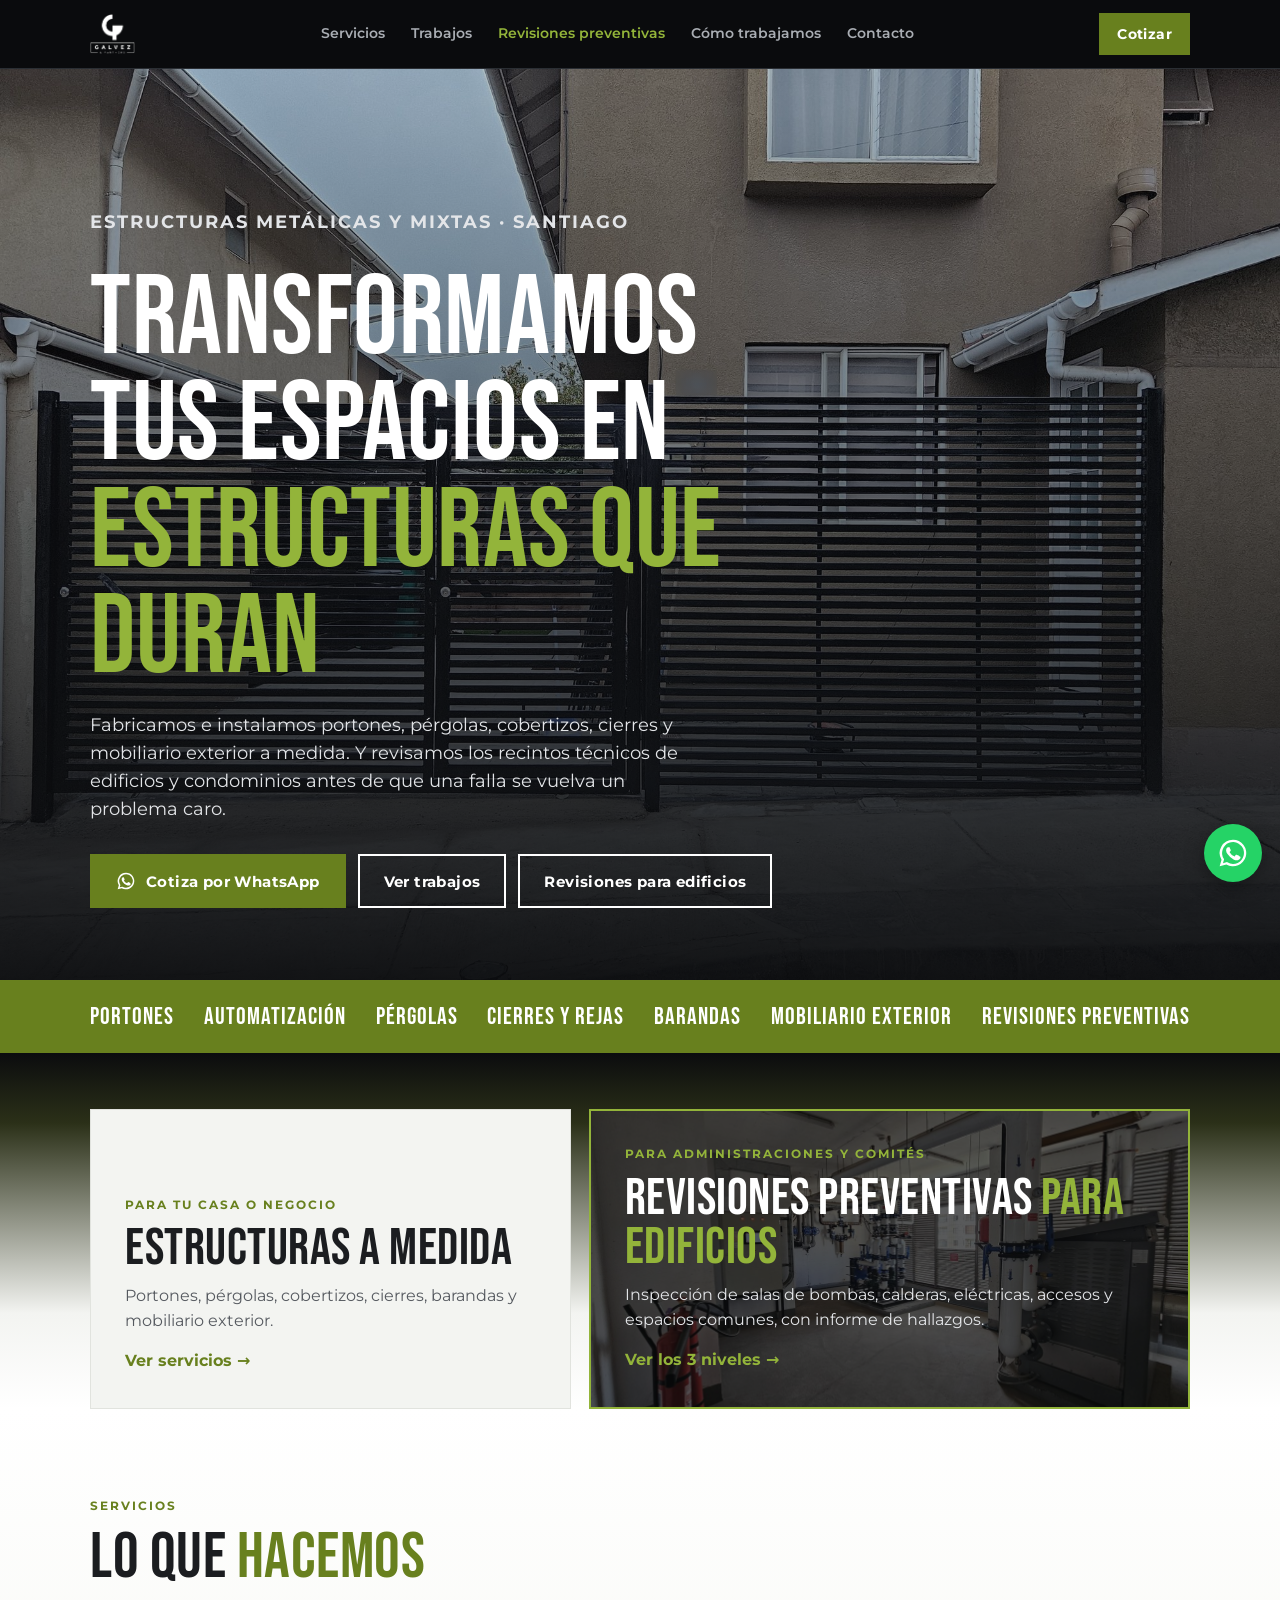
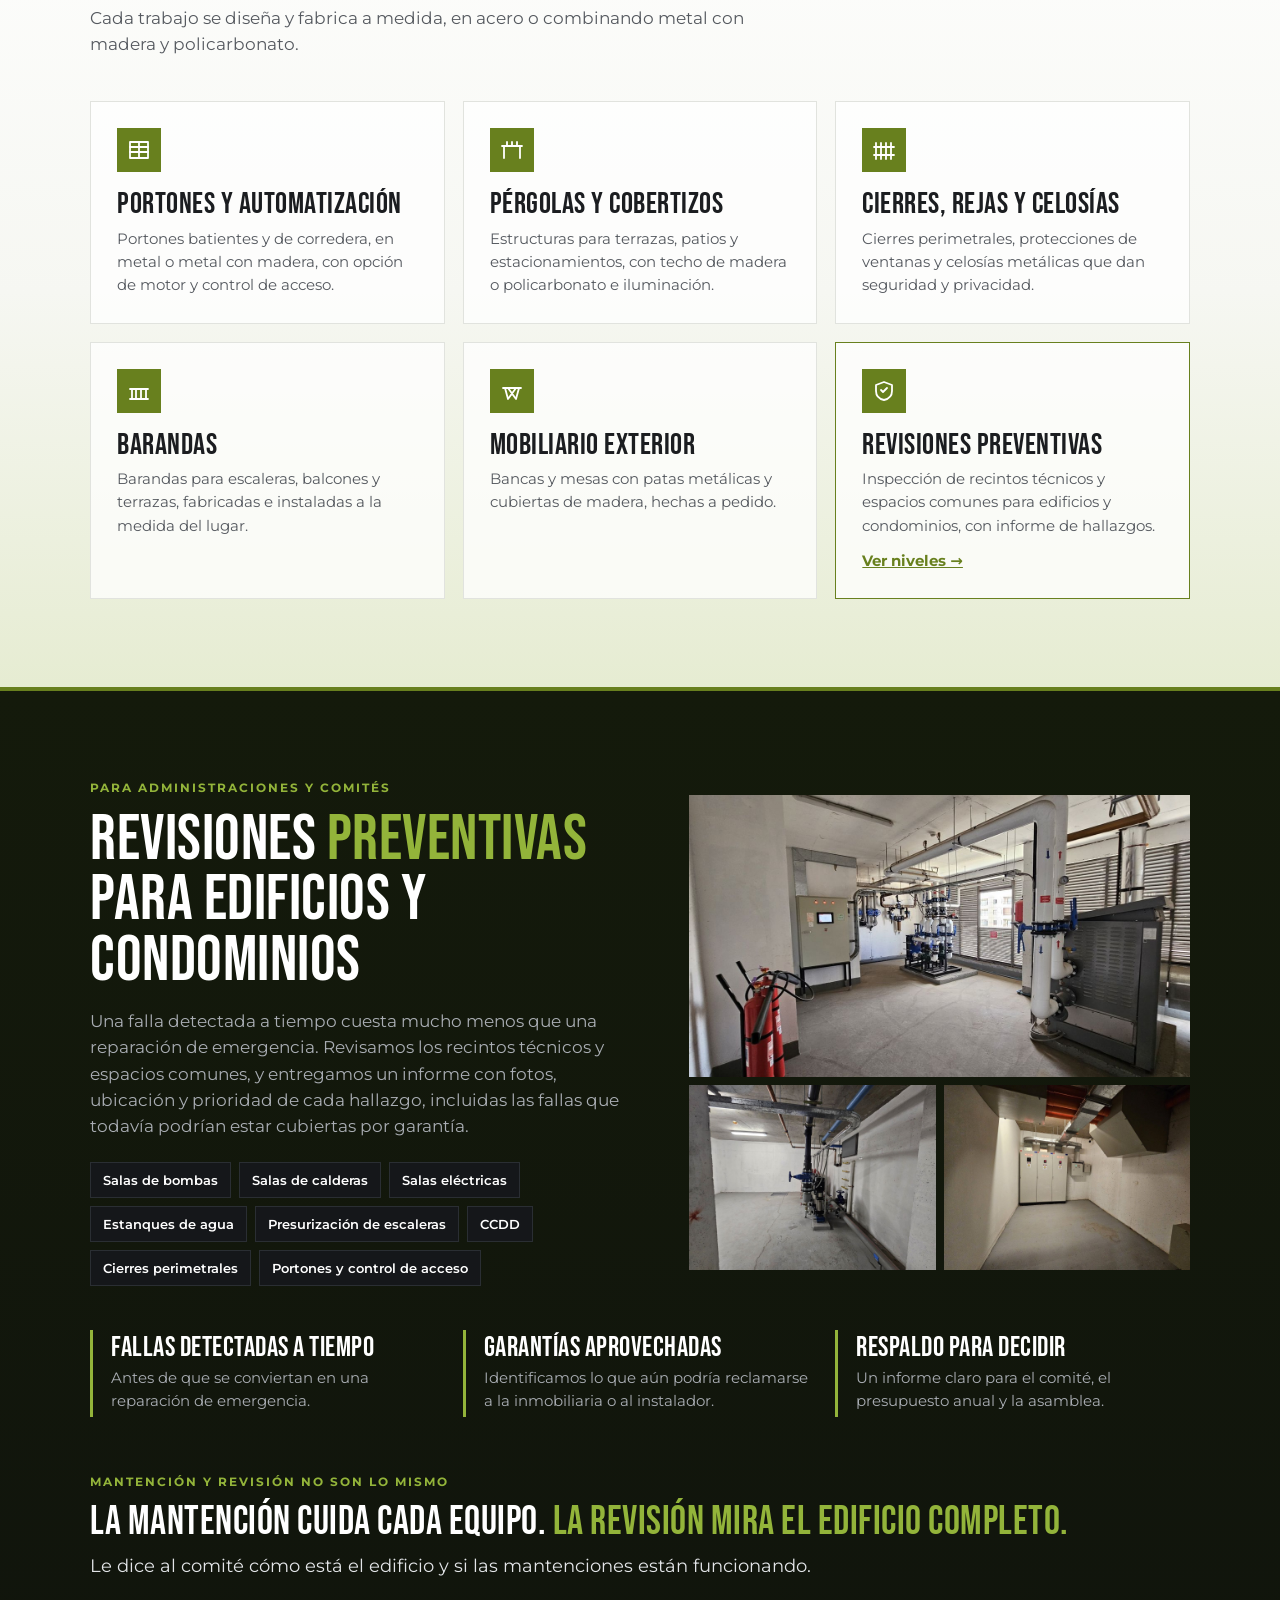
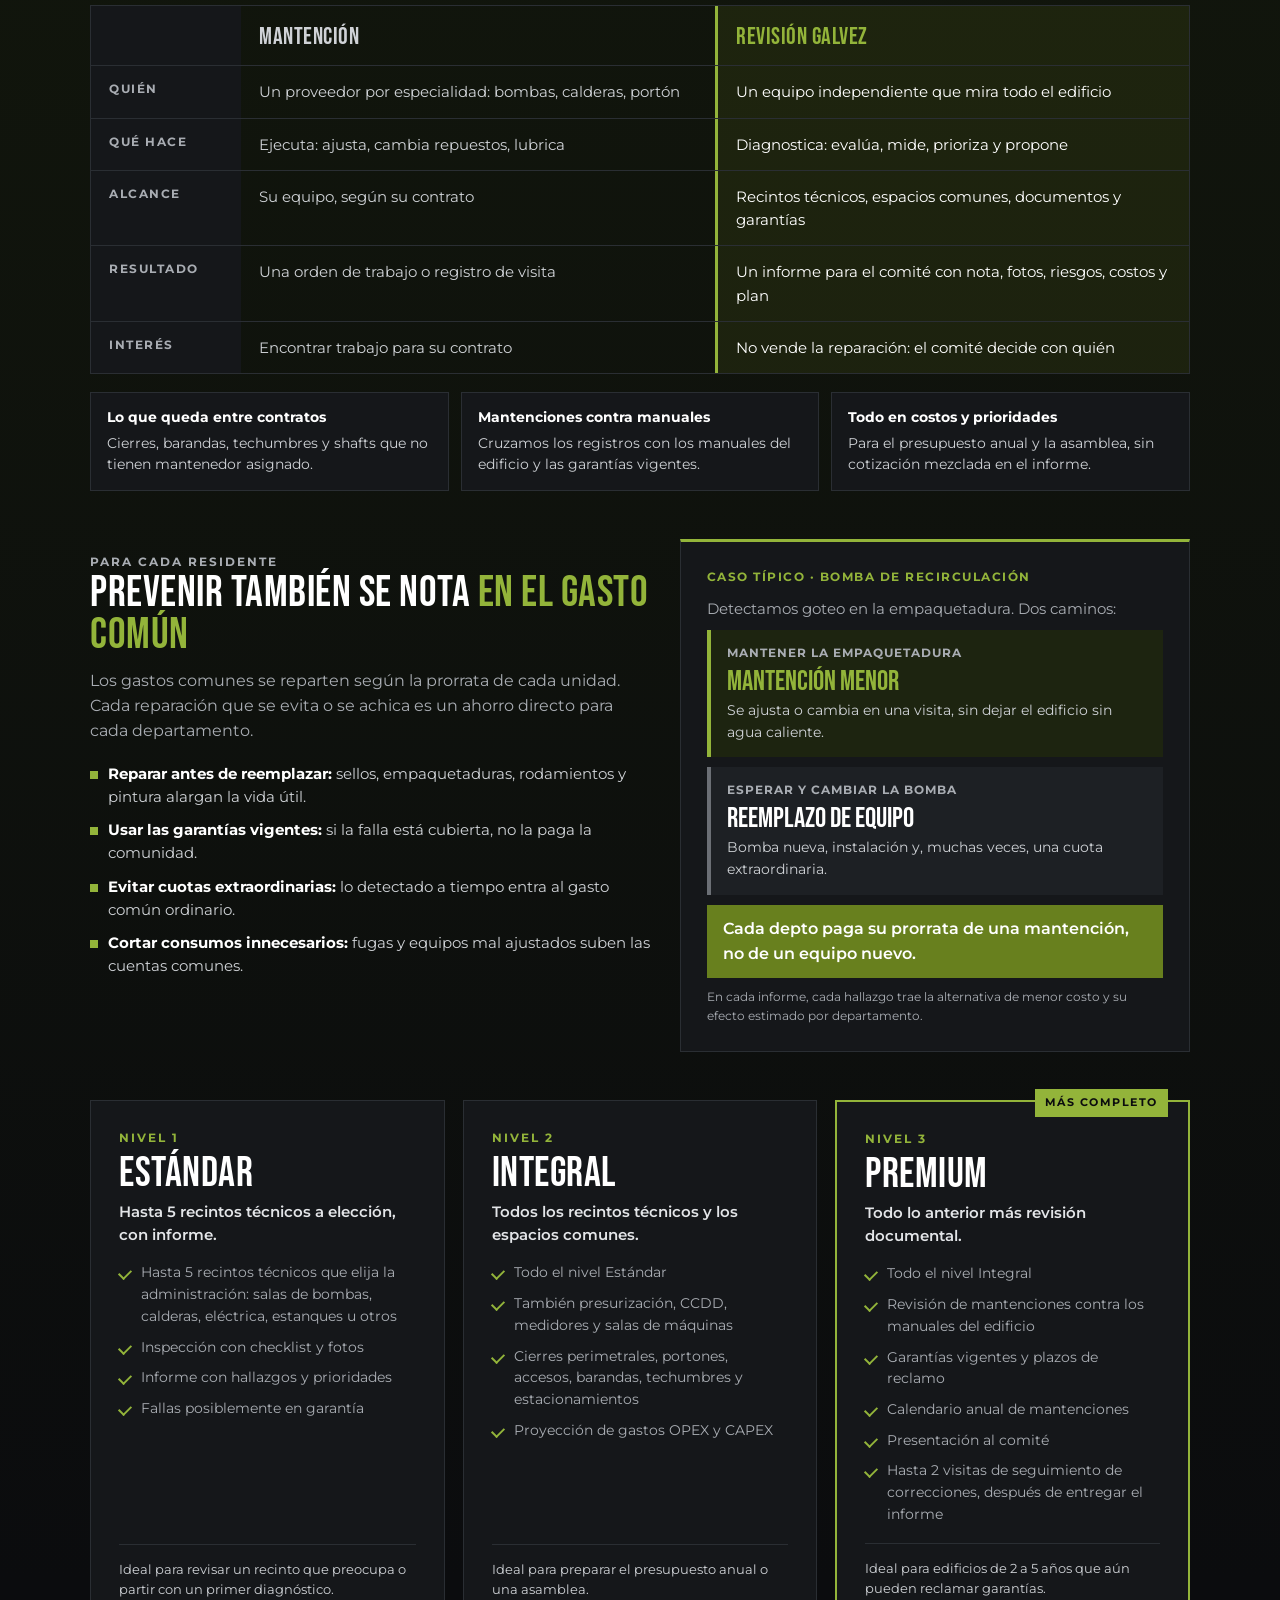
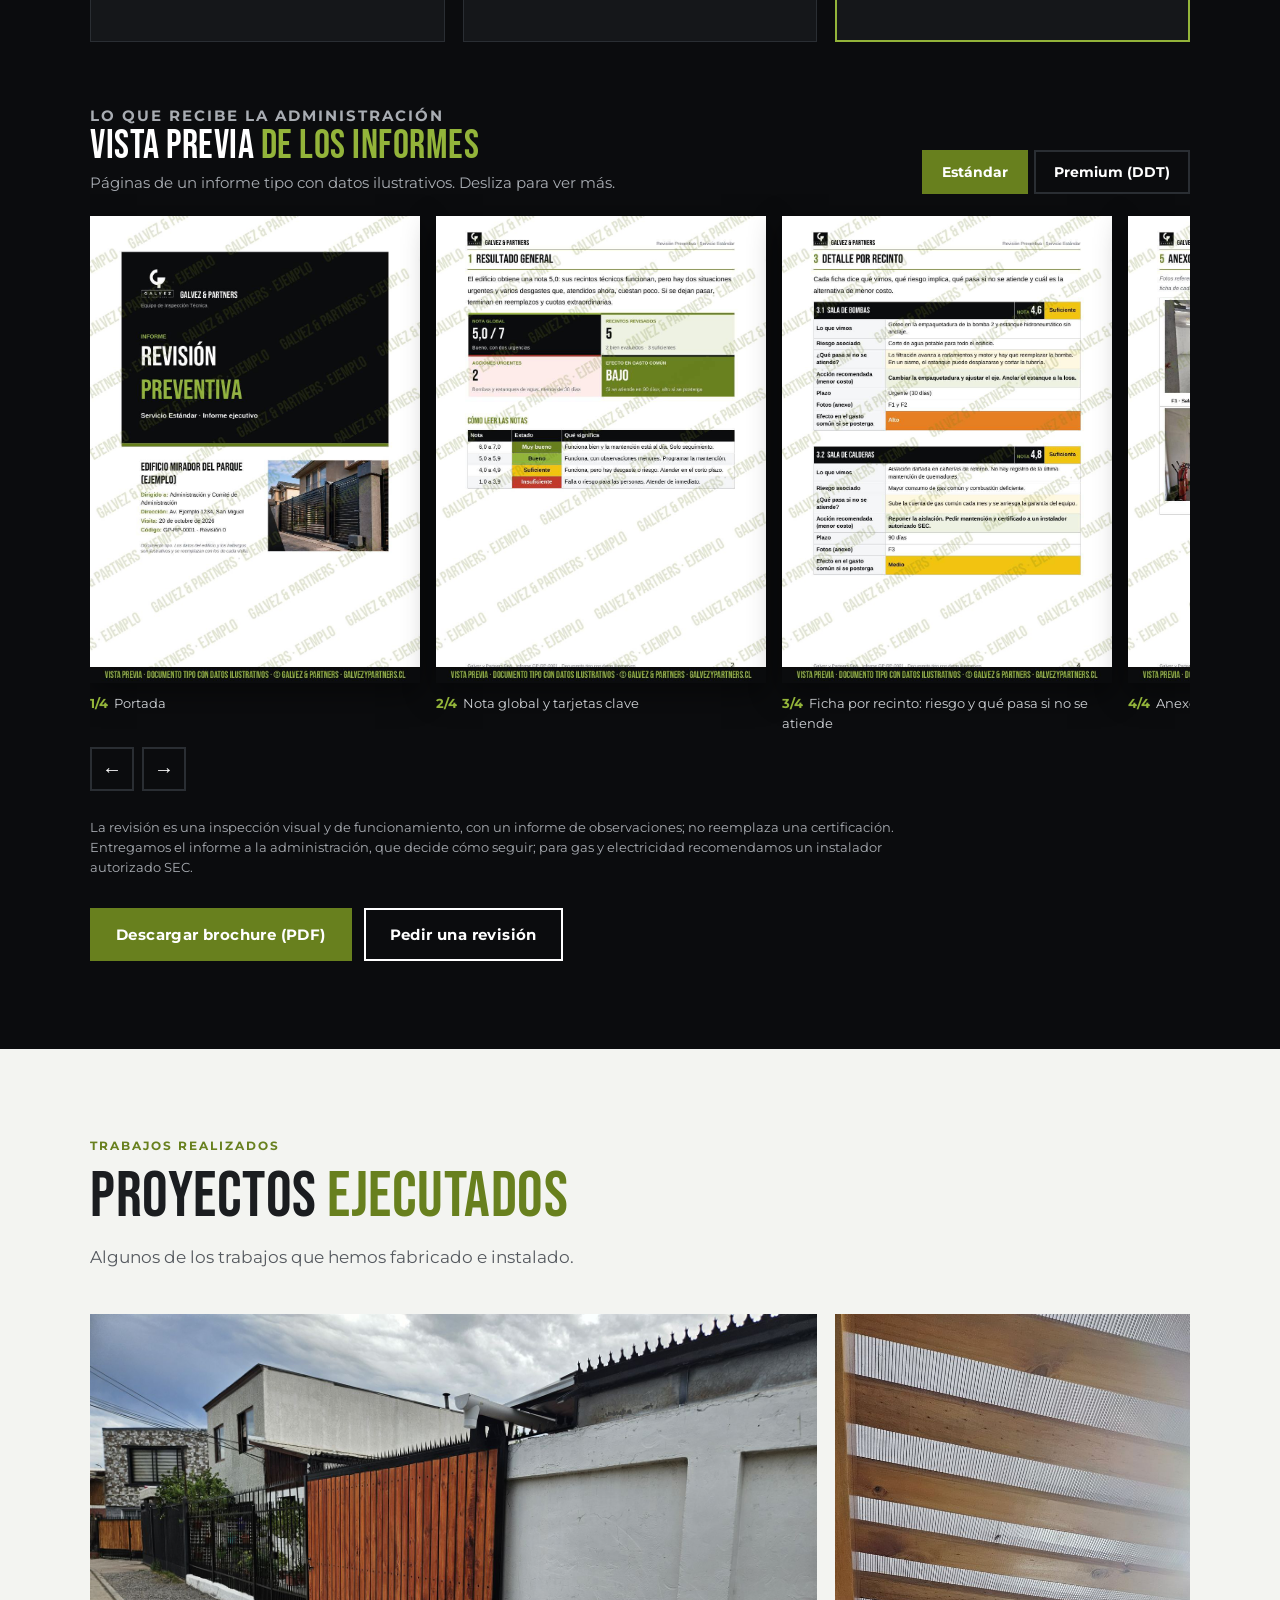
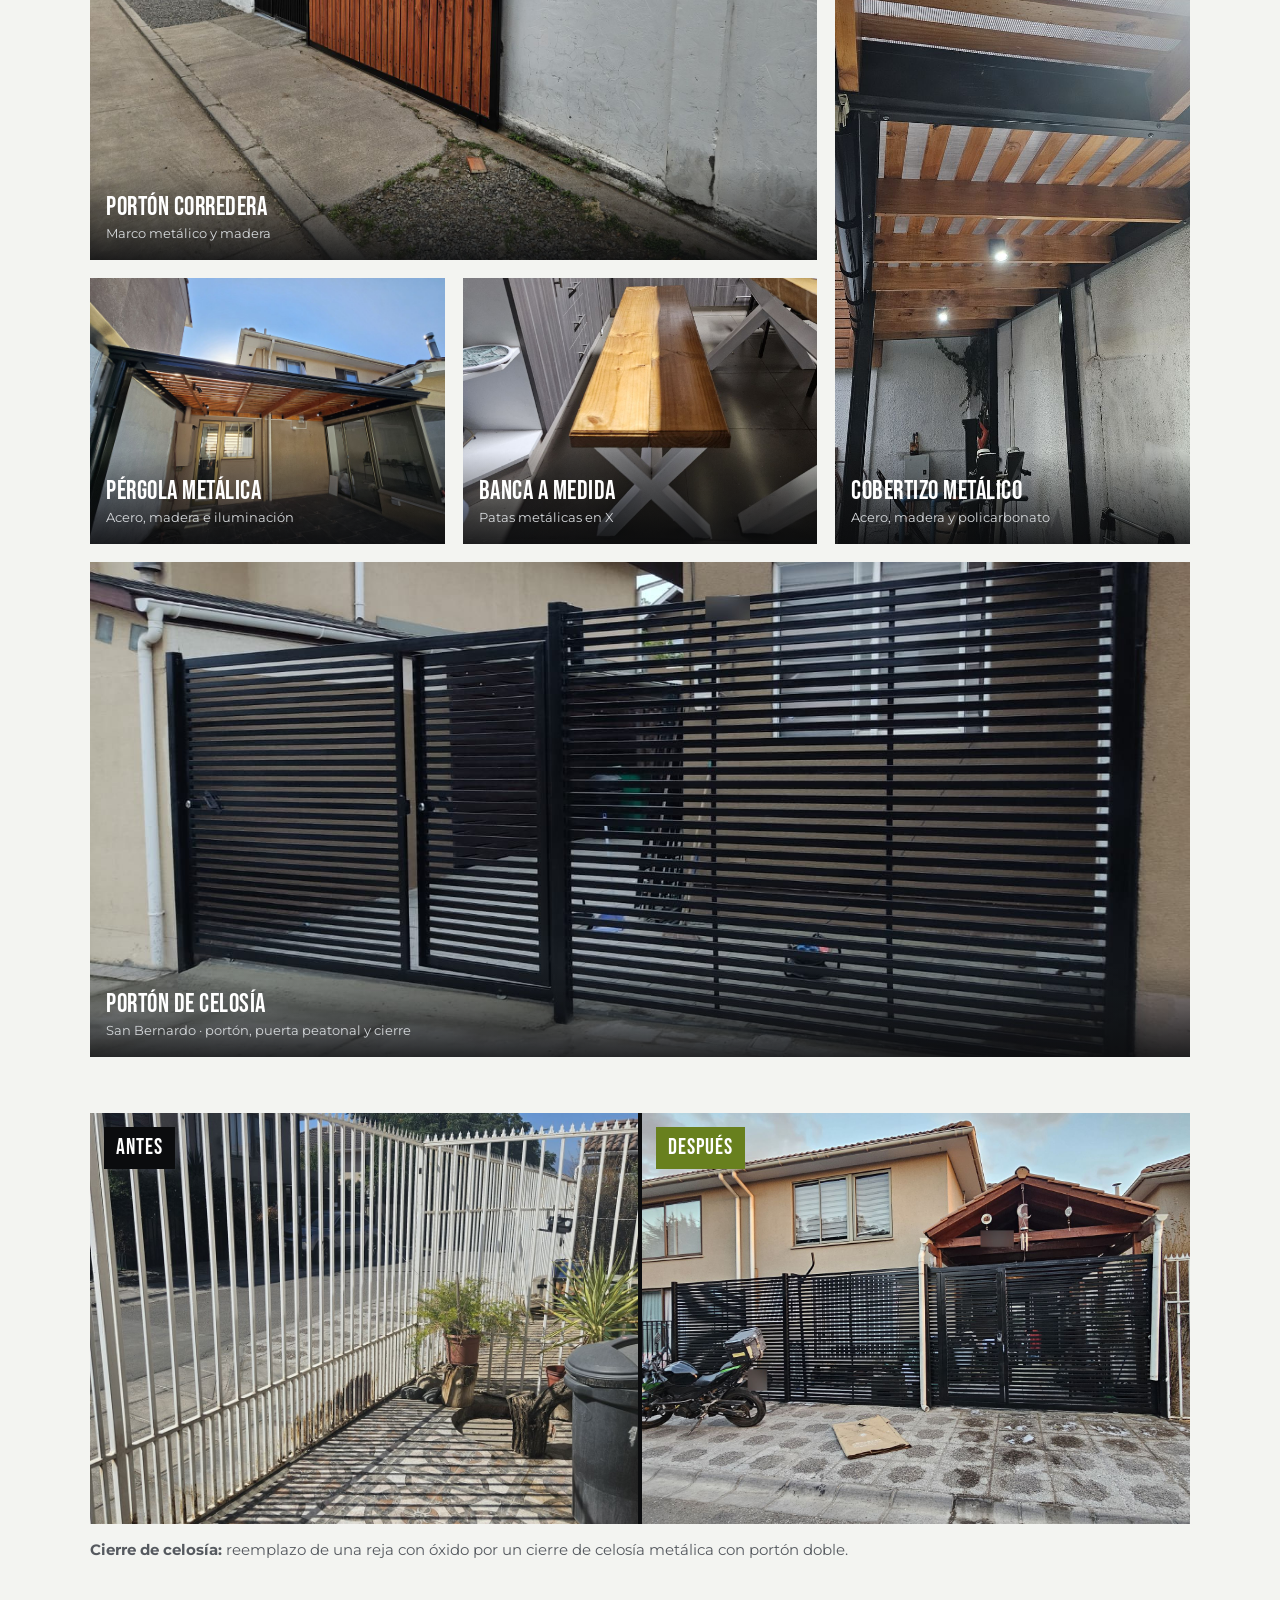
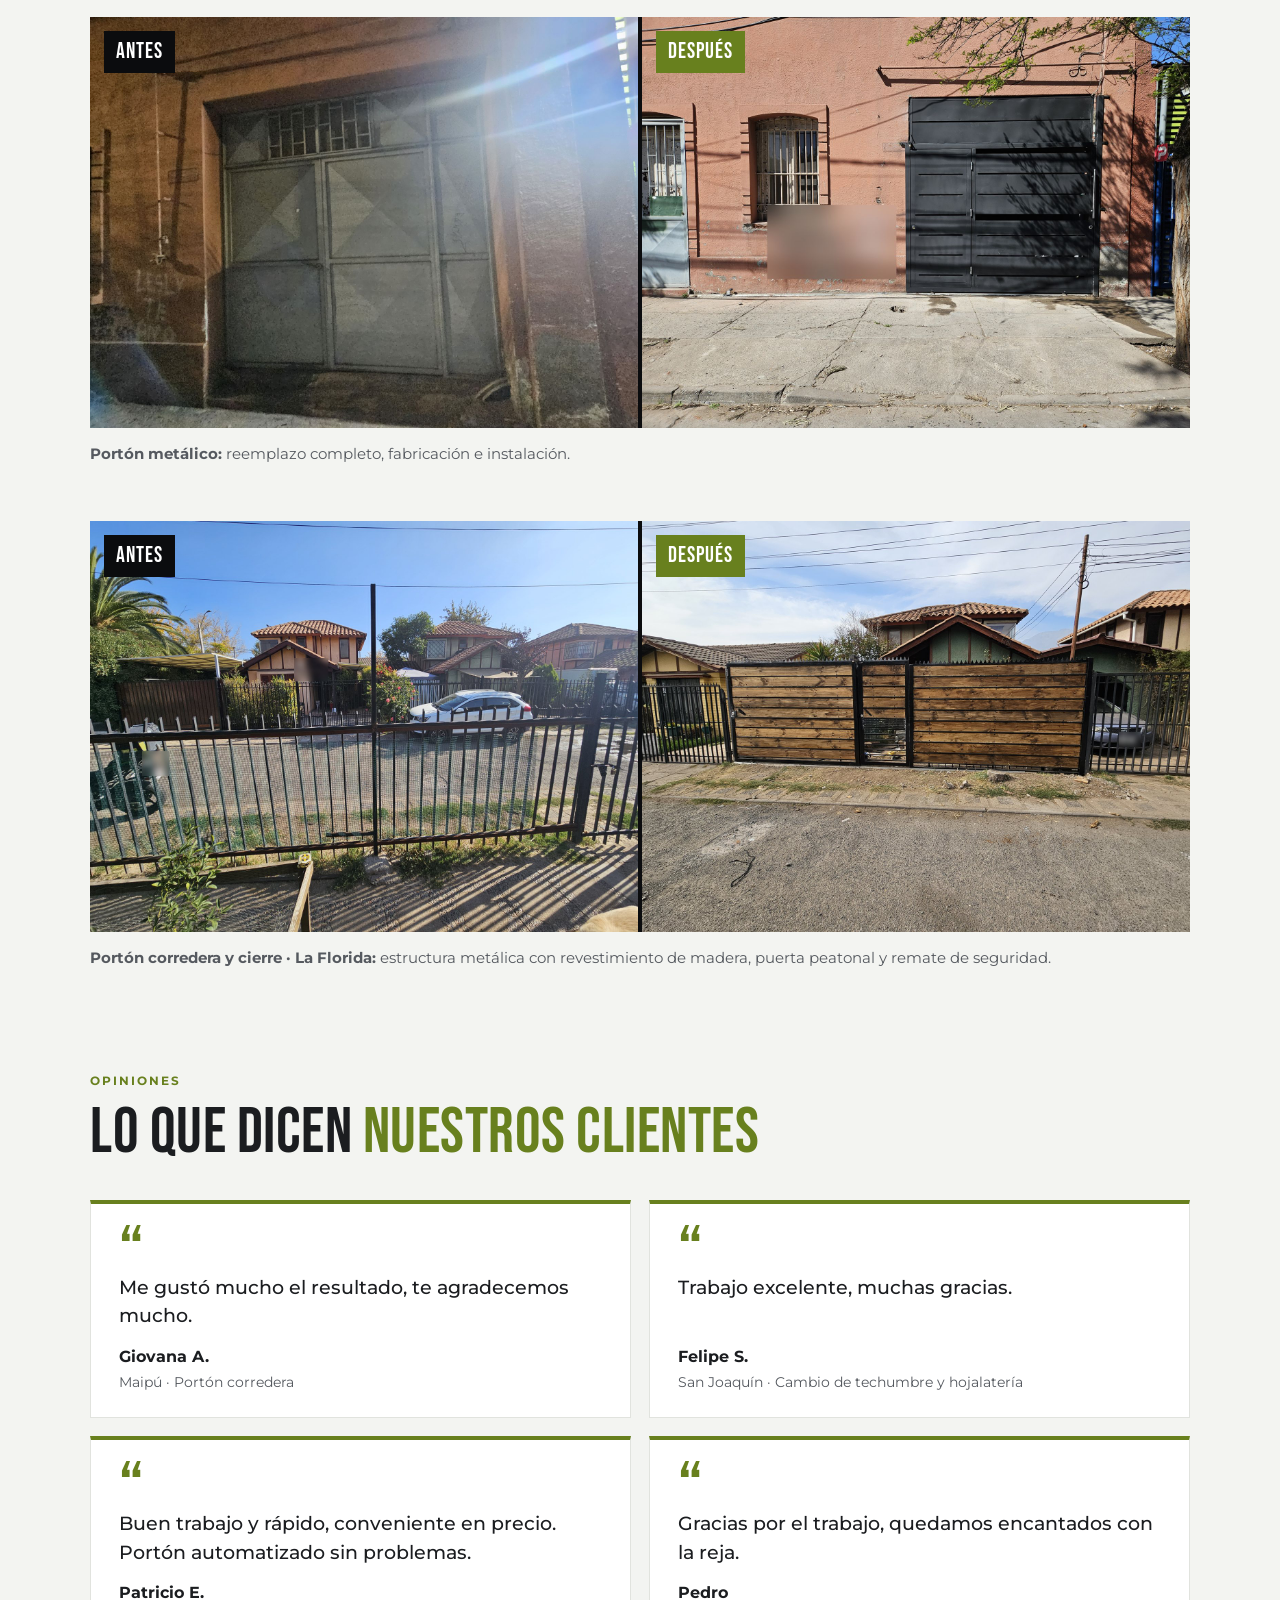
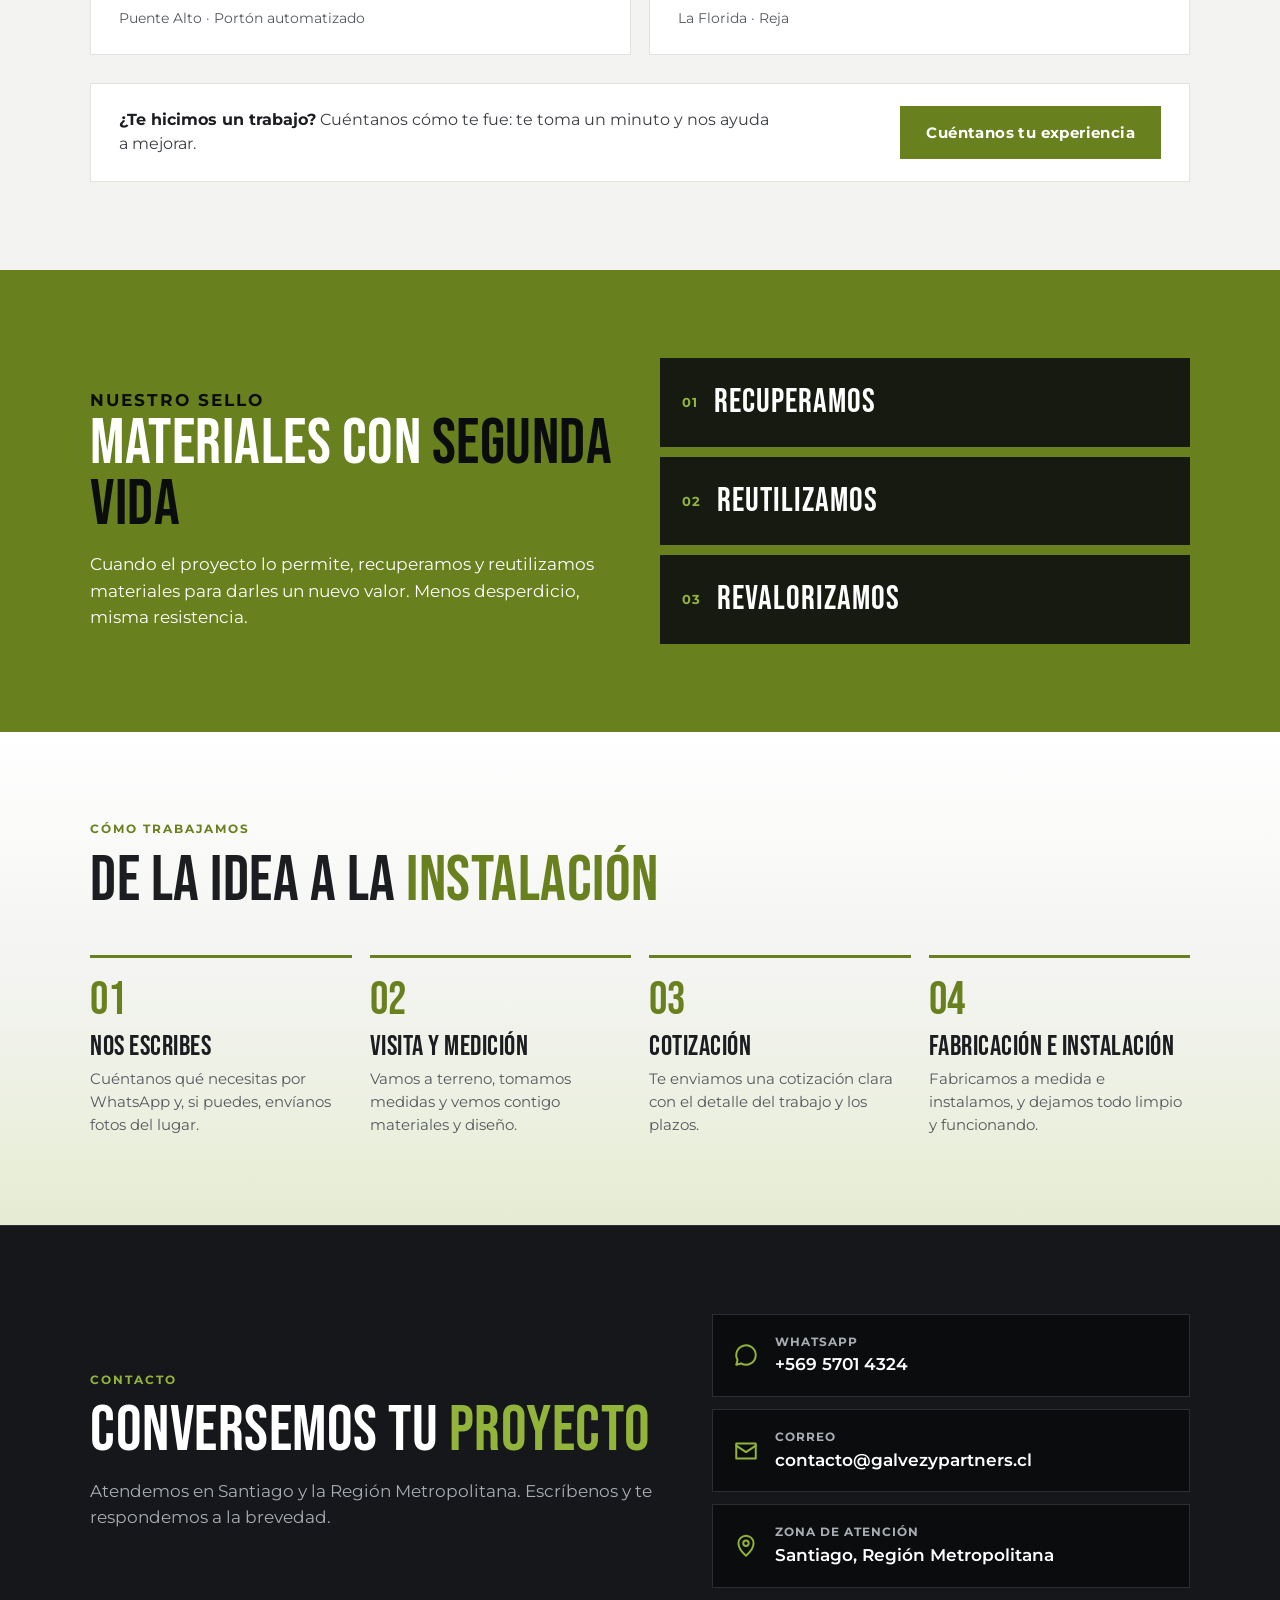
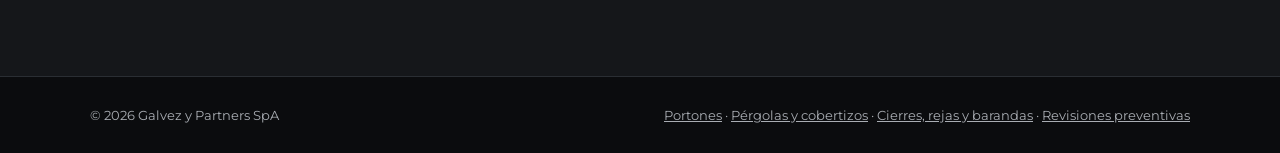
<file: index.html>
<!doctype html>
<html lang="es-CL">
<head>
<meta charset="utf-8">
<meta name="viewport" content="width=device-width, initial-scale=1">
<title>Galvez y Partners | Estructuras metálicas y revisiones preventivas en Santiago</title>
<meta name="description" content="Galvez y Partners fabrica e instala portones, pérgolas, cobertizos, cierres, rejas y mobiliario exterior a medida en Santiago. También realizamos revisiones preventivas de recintos técnicos para edificios y condominios.">
<link rel="canonical" href="https://galvezypartners.cl/">
<meta property="og:type" content="website">
<meta property="og:title" content="Galvez y Partners · Estructuras que duran">
<meta property="og:description" content="Portones, pérgolas, cobertizos, cierres y mobiliario exterior a medida. Revisiones preventivas para edificios y condominios en Santiago.">
<meta property="og:url" content="https://galvezypartners.cl/">
<meta property="og:image" content="https://galvezypartners.cl/porton-portada.jpg">
<meta property="og:locale" content="es_CL">
<meta name="theme-color" content="#0b0c0e">
<link rel="icon" href="favicon.png">
<script type="application/ld+json">
{
  "@context": "https://schema.org",
  "@type": "HomeAndConstructionBusiness",
  "name": "Galvez y Partners SpA",
  "alternateName": "Galvez & Partners",
  "url": "https://galvezypartners.cl/",
  "image": "https://galvezypartners.cl/porton-portada.jpg",
  "logo": "https://galvezypartners.cl/logo_white.png",
  "telephone": "+56957014324",
  "email": "contacto@galvezypartners.cl",
  "areaServed": "Región Metropolitana de Santiago, Chile",
  "address": {"@type": "PostalAddress", "addressRegion": "Región Metropolitana", "addressCountry": "CL"},
  "description": "Estructuras metálicas y mixtas a medida: portones, automatización, pérgolas, cobertizos, cierres, rejas, barandas y mobiliario exterior. Revisiones preventivas para edificios y condominios."
}
</script>
<link rel="stylesheet" href="estilos.css">
</head>
<body>

<header class="top">
  <div class="c">
    <a href="#inicio" aria-label="Galvez y Partners, inicio"><img src="logo_white.png" alt="Galvez &amp; Partners" width="160" height="40"></a>
    <nav aria-label="Secciones">
      <a href="#servicios">Servicios</a>
      <a href="#trabajos">Trabajos</a>
      <a href="#revisiones" class="nav-dest">Revisiones preventivas</a>
      <a href="#como">Cómo trabajamos</a>
      <a href="#contacto">Contacto</a>
    </nav>
    <a class="btn" href="https://wa.me/56957014324?text=Hola%2C%20quiero%20cotizar%20un%20trabajo">Cotizar</a>
  </div>
</header>

<main>
<section class="hero" id="inicio">
  <img src="porton-portada.jpg" alt="Portón y cierre metálico de celosía horizontal negra en San Bernardo, fabricado por Galvez y Partners" fetchpriority="high">
  <div class="c">
    <p class="eyebrow">Estructuras metálicas y mixtas · Santiago</p>
    <h1>Transformamos tus espacios en <span>estructuras que duran</span></h1>
    <p>Fabricamos e instalamos portones, pérgolas, cobertizos, cierres y mobiliario exterior a medida. Y revisamos los recintos técnicos de edificios y condominios antes de que una falla se vuelva un problema caro.</p>
    <div class="acc">
      <a class="btn" href="https://wa.me/56957014324?text=Hola%2C%20quiero%20cotizar%20un%20trabajo"><svg viewBox="0 0 24 24" aria-hidden="true"><path fill="currentColor" d="M12 2a10 10 0 0 0-8.6 15.1L2 22l5-1.3A10 10 0 1 0 12 2Zm0 18.2a8.2 8.2 0 0 1-4.2-1.2l-.3-.2-3 .8.8-2.9-.2-.3A8.2 8.2 0 1 1 12 20.2Zm4.5-6.1c-.2-.1-1.5-.7-1.7-.8s-.4-.1-.6.1-.7.8-.8 1-.3.2-.5.1a6.7 6.7 0 0 1-3.3-2.9c-.3-.4.3-.4.7-1.4a.5.5 0 0 0 0-.4l-.8-1.8c-.2-.5-.4-.4-.6-.4h-.5a1 1 0 0 0-.7.3 3 3 0 0 0-.9 2.2 5.2 5.2 0 0 0 1.1 2.7 11.8 11.8 0 0 0 4.5 4c1.7.7 2.3.8 3.2.6a2.7 2.7 0 0 0 1.8-1.2 2.2 2.2 0 0 0 .2-1.3c-.1-.1-.3-.2-.6-.3Z"/></svg>Cotiza por WhatsApp</a>
      <a class="btn sec" href="#trabajos">Ver trabajos</a>
      <a class="btn sec" href="#revisiones">Revisiones para edificios</a>
    </div>
  </div>
</section>

<div class="franja"><div class="c"><span>Portones</span><span>Automatización</span><span>Pérgolas</span><span>Cierres y rejas</span><span>Barandas</span><span>Mobiliario exterior</span><span>Revisiones preventivas</span></div></div>

<section class="aud light" aria-label="Elige tu servicio">
  <div class="c grid aud-g">
    <a class="aud-card" href="#servicios">
      <span class="eyebrow">Para tu casa o negocio</span>
      <h2>Estructuras a medida</h2>
      <p>Portones, pérgolas, cobertizos, cierres, barandas y mobiliario exterior.</p>
      <span class="aud-link">Ver servicios →</span>
    </a>
    <a class="aud-card dest" href="#revisiones">
      <img src="r_calderas.jpg" alt="" aria-hidden="true">
      <span class="eyebrow">Para administraciones y comités</span>
      <h2>Revisiones preventivas <span>para edificios</span></h2>
      <p>Inspección de salas de bombas, calderas, eléctricas, accesos y espacios comunes, con informe de hallazgos.</p>
      <span class="aud-link">Ver los 3 niveles →</span>
    </a>
  </div>
</section>

<section id="servicios" class="light">
  <div class="c">
    <p class="eyebrow">Servicios</p>
    <h2>Lo que <span>hacemos</span></h2>
    <p class="lead">Cada trabajo se diseña y fabrica a medida, en acero o combinando metal con madera y policarbonato.</p>
    <div class="grid serv">
      <article class="card"><div class="ic"><svg viewBox="0 0 24 24"><rect x="3" y="4" width="18" height="16"/><path d="M12 4v16M3 9h18M3 14h18"/></svg></div><h3><a href="portones-santiago.html" style="text-decoration:none">Portones y automatización</a></h3><p>Portones batientes y de corredera, en metal o metal con madera, con opción de motor y control de acceso.</p></article>
      <article class="card"><div class="ic"><svg viewBox="0 0 24 24"><path d="M2 8h20M4 8v12M20 8v12M7 4v4M12 4v4M17 4v4"/></svg></div><h3><a href="pergolas-cobertizos-santiago.html" style="text-decoration:none">Pérgolas y cobertizos</a></h3><p>Estructuras para terrazas, patios y estacionamientos, con techo de madera o policarbonato e iluminación.</p></article>
      <article class="card"><div class="ic"><svg viewBox="0 0 24 24"><path d="M4 21V5M9 21V5M14 21V5M19 21V5M2 9h20M2 17h20"/></svg></div><h3><a href="cierres-rejas-barandas-santiago.html" style="text-decoration:none">Cierres, rejas y celosías</a></h3><p>Cierres perimetrales, protecciones de ventanas y celosías metálicas que dan seguridad y privacidad.</p></article>
      <article class="card"><div class="ic"><svg viewBox="0 0 24 24"><path d="M3 20h18M5 20V10M19 20V10M3 10h18M9 10v10M14 10v10"/></svg></div><h3><a href="cierres-rejas-barandas-santiago.html" style="text-decoration:none">Barandas</a></h3><p>Barandas para escaleras, balcones y terrazas, fabricadas e instaladas a la medida del lugar.</p></article>
      <article class="card"><div class="ic"><svg viewBox="0 0 24 24"><path d="M3 9h18M5 9l3 11M19 9l-3 11M8 20l8-11M16 20 8 9"/></svg></div><h3>Mobiliario exterior</h3><p>Bancas y mesas con patas metálicas y cubiertas de madera, hechas a pedido.</p></article>
      <article class="card destacada"><div class="ic"><svg viewBox="0 0 24 24"><path d="M9 11l2 2 4-4"/><path d="M12 3 4 6v6c0 5 3.5 8 8 9 4.5-1 8-4 8-9V6Z"/></svg></div><h3>Revisiones preventivas</h3><p>Inspección de recintos técnicos y espacios comunes para edificios y condominios, con informe de hallazgos.</p><p style="margin-top:12px"><a href="#revisiones" style="color:var(--verde);font-weight:700">Ver niveles →</a></p></article>
    </div>
  </div>
</section>

<section class="rev" id="revisiones">
  <div class="c">
    <div class="rev-intro">
      <div>
        <p class="eyebrow">Para administraciones y comités</p>
        <h2>Revisiones <span>preventivas</span> para edificios y condominios</h2>
        <p class="lead">Una falla detectada a tiempo cuesta mucho menos que una reparación de emergencia. Revisamos los recintos técnicos y espacios comunes, y entregamos un informe con fotos, ubicación y prioridad de cada hallazgo, incluidas las fallas que todavía podrían estar cubiertas por garantía.</p>
        <ul class="chips">
          <li>Salas de bombas</li><li>Salas de calderas</li><li>Salas eléctricas</li><li>Estanques de agua</li><li>Presurización de escaleras</li><li>CCDD</li><li>Cierres perimetrales</li><li>Portones y control de acceso</li>
        </ul>
      </div>
      <div class="rev-fotos">
        <img src="r_calderas.jpg" alt="Sala de calderas de un edificio" loading="lazy">
        <img src="r_bombas.jpg" alt="Sala de bombas" loading="lazy">
        <img src="r_electrica.jpg" alt="Sala eléctrica" loading="lazy">
      </div>
    </div>

    <div class="grid beneficios">
      <div><b>Fallas detectadas a tiempo</b><span>Antes de que se conviertan en una reparación de emergencia.</span></div>
      <div><b>Garantías aprovechadas</b><span>Identificamos lo que aún podría reclamarse a la inmobiliaria o al instalador.</span></div>
      <div><b>Respaldo para decidir</b><span>Un informe claro para el comité, el presupuesto anual y la asamblea.</span></div>
    </div>

    <div class="mvr">
      <p class="eyebrow">Mantención y revisión no son lo mismo</p>
      <h3>La mantención cuida cada equipo. <span>La revisión mira el edificio completo.</span></h3>
      <p class="frase">Le dice al comité cómo está el edificio y si las mantenciones están funcionando.</p>
      <div class="mvr-t" role="table" aria-label="Diferencias entre mantención y revisión">
        <div class="mvr-r mvr-h" role="row"><div class="k" role="columnheader"></div><div class="m" role="columnheader">Mantención</div><div class="g" role="columnheader">Revisión Galvez</div></div>
        <div class="mvr-r" role="row"><div class="k" role="rowheader">Quién</div><div class="m">Un proveedor por especialidad: bombas, calderas, portón</div><div class="g">Un equipo independiente que mira todo el edificio</div></div>
        <div class="mvr-r" role="row"><div class="k" role="rowheader">Qué hace</div><div class="m">Ejecuta: ajusta, cambia repuestos, lubrica</div><div class="g">Diagnostica: evalúa, mide, prioriza y propone</div></div>
        <div class="mvr-r" role="row"><div class="k" role="rowheader">Alcance</div><div class="m">Su equipo, según su contrato</div><div class="g">Recintos técnicos, espacios comunes, documentos y garantías</div></div>
        <div class="mvr-r" role="row"><div class="k" role="rowheader">Resultado</div><div class="m">Una orden de trabajo o registro de visita</div><div class="g">Un informe para el comité con nota, fotos, riesgos, costos y plan</div></div>
        <div class="mvr-r" role="row"><div class="k" role="rowheader">Interés</div><div class="m">Encontrar trabajo para su contrato</div><div class="g">No vende la reparación: el comité decide con quién</div></div>
      </div>
      <ul class="mvr-x">
        <li><b>Lo que queda entre contratos</b>Cierres, barandas, techumbres y shafts que no tienen mantenedor asignado.</li>
        <li><b>Mantenciones contra manuales</b>Cruzamos los registros con los manuales del edificio y las garantías vigentes.</li>
        <li><b>Todo en costos y prioridades</b>Para el presupuesto anual y la asamblea, sin cotización mezclada en el informe.</li>
      </ul>
    </div>

    <div class="gc">
      <div class="gc-txt">
        <p class="eyebrow">Para cada residente</p>
        <h3>Prevenir también se nota <span>en el gasto común</span></h3>
        <p>Los gastos comunes se reparten según la prorrata de cada unidad. Cada reparación que se evita o se achica es un ahorro directo para cada departamento.</p>
        <ul>
          <li><b>Reparar antes de reemplazar:</b> sellos, empaquetaduras, rodamientos y pintura alargan la vida útil.</li>
          <li><b>Usar las garantías vigentes:</b> si la falla está cubierta, no la paga la comunidad.</li>
          <li><b>Evitar cuotas extraordinarias:</b> lo detectado a tiempo entra al gasto común ordinario.</li>
          <li><b>Cortar consumos innecesarios:</b> fugas y equipos mal ajustados suben las cuentas comunes.</li>
        </ul>
      </div>
      <div class="gc-caso">
        <span class="gc-k">Caso típico · bomba de recirculación</span>
        <p>Detectamos goteo en la empaquetadura. Dos caminos:</p>
        <div class="gc-op a"><span>Mantener la empaquetadura</span><b>Mantención menor</b><small>Se ajusta o cambia en una visita, sin dejar el edificio sin agua caliente.</small></div>
        <div class="gc-op b"><span>Esperar y cambiar la bomba</span><b>Reemplazo de equipo</b><small>Bomba nueva, instalación y, muchas veces, una cuota extraordinaria.</small></div>
        <div class="gc-ah">Cada depto paga su prorrata de una mantención, no de un equipo nuevo.</div>
        <small class="gc-n">En cada informe, cada hallazgo trae la alternativa de menor costo y su efecto estimado por departamento.</small>
      </div>
    </div>

    <div class="grid niveles">
      <article class="nivel">
        <span class="n">Nivel 1</span><h3>Estándar</h3><p class="sub">Hasta 5 recintos técnicos a elección, con informe.</p>
        <ul><li>Hasta 5 recintos técnicos que elija la administración: salas de bombas, calderas, eléctrica, estanques u otros</li><li>Inspección con checklist y fotos</li><li>Informe con hallazgos y prioridades</li><li>Fallas posiblemente en garantía</li></ul>
        <p class="ideal">Ideal para revisar un recinto que preocupa o partir con un primer diagnóstico.</p>
      </article>
      <article class="nivel">
        <span class="n">Nivel 2</span><h3>Integral</h3><p class="sub">Todos los recintos técnicos y los espacios comunes.</p>
        <ul><li>Todo el nivel Estándar</li><li>También presurización, CCDD, medidores y salas de máquinas</li><li>Cierres perimetrales, portones, accesos, barandas, techumbres y estacionamientos</li><li>Proyección de gastos OPEX y CAPEX</li></ul>
        <p class="ideal">Ideal para preparar el presupuesto anual o una asamblea.</p>
      </article>
      <article class="nivel top">
        <span class="badge">Más completo</span>
        <span class="n">Nivel 3</span><h3>Premium</h3><p class="sub">Todo lo anterior más revisión documental.</p>
        <ul><li>Todo el nivel Integral</li><li>Revisión de mantenciones contra los manuales del edificio</li><li>Garantías vigentes y plazos de reclamo</li><li>Calendario anual de mantenciones</li><li>Presentación al comité</li><li>Hasta 2 visitas de seguimiento de correcciones, después de entregar el informe</li></ul>
        <p class="ideal">Ideal para edificios de 2 a 5 años que aún pueden reclamar garantías.</p>
      </article>
    </div>

    <div class="prev" id="informes">
      <div class="prev-head">
        <div>
          <p class="eyebrow">Lo que recibe la administración</p>
          <h3>Vista previa <span>de los informes</span></h3>
          <p>Páginas de un informe tipo con datos ilustrativos. Desliza para ver más.</p>
        </div>
        <div class="prev-tabs" role="tablist">
          <button role="tab" aria-selected="true" aria-controls="prev-est">Estándar</button>
          <button role="tab" aria-selected="false" aria-controls="prev-ddt">Premium (DDT)</button>
        </div>
      </div>
      <div class="prev-track" id="prev-est" role="tabpanel"><figure><img src="prev-est-1.jpg" alt="Vista previa del informe Estándar: Portada" loading="lazy" width="910" height="1287" draggable="false"><figcaption><b>1/4</b>Portada</figcaption></figure><figure><img src="prev-est-2.jpg" alt="Vista previa del informe Estándar: Nota global y tarjetas clave" loading="lazy" width="910" height="1287" draggable="false"><figcaption><b>2/4</b>Nota global y tarjetas clave</figcaption></figure><figure><img src="prev-est-4.jpg" alt="Vista previa del informe Estándar: Ficha por recinto: riesgo y qué pasa si no se atiende" loading="lazy" width="910" height="1287" draggable="false"><figcaption><b>3/4</b>Ficha por recinto: riesgo y qué pasa si no se atiende</figcaption></figure><figure><img src="prev-est-8.jpg" alt="Vista previa del informe Estándar: Anexo fotográfico" loading="lazy" width="910" height="1287" draggable="false"><figcaption><b>4/4</b>Anexo fotográfico</figcaption></figure></div>
      <div class="prev-track" id="prev-ddt" role="tabpanel" hidden><figure><img src="prev-ddt-1.jpg" alt="Vista previa del informe Premium: Portada" loading="lazy" width="910" height="1287" draggable="false"><figcaption><b>1/5</b>Portada</figcaption></figure><figure><img src="prev-ddt-3.jpg" alt="Vista previa del informe Premium: Resumen ejecutivo con tarjetas clave" loading="lazy" width="910" height="1287" draggable="false"><figcaption><b>2/5</b>Resumen ejecutivo con tarjetas clave</figcaption></figure><figure><img src="prev-ddt-15.jpg" alt="Vista previa del informe Premium: Matriz de riesgos" loading="lazy" width="910" height="1287" draggable="false"><figcaption><b>3/5</b>Matriz de riesgos</figcaption></figure><figure><img src="prev-ddt-17.jpg" alt="Vista previa del informe Premium: Presupuesto por partida: OPEX y CAPEX" loading="lazy" width="910" height="1287" draggable="false"><figcaption><b>4/5</b>Presupuesto por partida: OPEX y CAPEX</figcaption></figure><figure><img src="prev-ddt-20.jpg" alt="Vista previa del informe Premium: Proyección a 10 años con y sin plan" loading="lazy" width="910" height="1287" draggable="false"><figcaption><b>5/5</b>Proyección a 10 años con y sin plan</figcaption></figure></div>
      <div class="prev-nav"><button type="button" aria-label="Anterior" data-d="-1">&#8592;</button><button type="button" aria-label="Siguiente" data-d="1">&#8594;</button></div>
    </div>
    <p class="nota">La revisión es una inspección visual y de funcionamiento, con un informe de observaciones; no reemplaza una certificación. Entregamos el informe a la administración, que decide cómo seguir; para gas y electricidad recomendamos un instalador autorizado SEC.</p>
    <div class="rev-acc">
      <a class="btn" href="brochure-galvez.pdf" download>Descargar brochure (PDF)</a>
      <a class="btn sec" href="https://wa.me/56957014324?text=Hola%2C%20quiero%20informaci%C3%B3n%20sobre%20las%20revisiones%20preventivas%20para%20nuestro%20edificio">Pedir una revisión</a>
    </div>
  </div>
</section>

<section class="trab" id="trabajos">
  <div class="c">
    <p class="eyebrow" style="color:var(--verde)">Trabajos realizados</p>
    <h2>Proyectos <span style="color:var(--verde)">ejecutados</span></h2>
    <p class="lead">Algunos de los trabajos que hemos fabricado e instalado.</p>
    <div class="grid gal">
      <figure class="ancha"><img src="porton-madera.jpg" alt="Portón de corredera con marco metálico y revestimiento de madera" loading="lazy"><figcaption><b>Portón corredera</b><span>Marco metálico y madera</span></figcaption></figure>
      <figure class="alta"><img src="cobertizo.jpg" alt="Cobertizo metálico con techo de madera e iluminación" loading="lazy"><figcaption><b>Cobertizo metálico</b><span>Acero, madera y policarbonato</span></figcaption></figure>
      <figure><img src="pergola.jpg" alt="Pérgola metálica con techo de madera en un patio" loading="lazy"><figcaption><b>Pérgola metálica</b><span>Acero, madera e iluminación</span></figcaption></figure>
      <figure><img src="banca.jpg" alt="Banca de madera con patas metálicas en X" loading="lazy"><figcaption><b>Banca a medida</b><span>Patas metálicas en X</span></figcaption></figure>
      <figure class="full"><img src="sanbernardo-celosia.jpg" alt="Portón y cierre de celosía metálica negra en San Bernardo" loading="lazy"><figcaption><b>Portón de celosía</b><span>San Bernardo · portón, puerta peatonal y cierre</span></figcaption></figure>
    </div>
    <div class="ad" aria-label="Antes y después de un cierre de celosía">
      <figure><img src="reja.jpg" alt="Reja blanca antigua con óxido en la parte inferior, antes del trabajo" loading="lazy"><span class="tag">Antes</span></figure>
      <figure><img src="celosia.jpg" alt="Cierre de celosía metálica negra y portón doble instalados" loading="lazy"><span class="tag v">Después</span></figure>
    </div>
    <p class="ad-txt"><b>Cierre de celosía:</b> reemplazo de una reja con óxido por un cierre de celosía metálica con portón doble.</p>
    <div class="ad" aria-label="Antes y después de un portón metálico">
      <figure><img src="porton-antes.jpg" alt="Portón antiguo deteriorado antes del trabajo" loading="lazy"><span class="tag">Antes</span></figure>
      <figure><img src="porton-despues.jpg" alt="Portón metálico nuevo instalado" loading="lazy"><span class="tag v">Después</span></figure>
    </div>
    <p class="ad-txt"><b>Portón metálico:</b> reemplazo completo, fabricación e instalación.</p>
    <div class="ad" aria-label="Antes y después de un portón corredera y cierre en La Florida">
      <figure><img src="florida-antes.jpg" alt="Reja antigua con malla antes del trabajo en La Florida" loading="lazy"><span class="tag">Antes</span></figure>
      <figure><img src="florida-despues.jpg" alt="Portón corredera y cierre con marco metálico y madera en La Florida" loading="lazy"><span class="tag v">Después</span></figure>
    </div>
    <p class="ad-txt"><b>Portón corredera y cierre · La Florida:</b> estructura metálica con revestimiento de madera, puerta peatonal y remate de seguridad.</p>
  </div>
</section>


<section class="opi" id="opiniones">
  <div class="c">
    <p class="eyebrow" style="color:var(--verde)">Opiniones</p>
    <h2>Lo que dicen <span style="color:var(--verde)">nuestros clientes</span></h2>
    <div class="grid opi-g">
      <figure class="opi-card">
        <div class="estrellas" aria-hidden="true">“</div>
        <blockquote>Me gustó mucho el resultado, te agradecemos mucho.</blockquote>
        <figcaption><b>Giovana A.</b><span>Maipú · Portón corredera</span></figcaption>
      </figure>
      <figure class="opi-card">
        <div class="estrellas" aria-hidden="true">“</div>
        <blockquote>Trabajo excelente, muchas gracias.</blockquote>
        <figcaption><b>Felipe S.</b><span>San Joaquín · Cambio de techumbre y hojalatería</span></figcaption>
      </figure>
      <figure class="opi-card">
        <div class="estrellas" aria-hidden="true">“</div>
        <blockquote>Buen trabajo y rápido, conveniente en precio. Portón automatizado sin problemas.</blockquote>
        <figcaption><b>Patricio E.</b><span>Puente Alto · Portón automatizado</span></figcaption>
      </figure>
      <figure class="opi-card">
        <div class="estrellas" aria-hidden="true">“</div>
        <blockquote>Gracias por el trabajo, quedamos encantados con la reja.</blockquote>
        <figcaption><b>Pedro</b><span>La Florida · Reja</span></figcaption>
      </figure>
    </div>
    <div class="opi-cta">
      <p><b>¿Te hicimos un trabajo?</b> Cuéntanos cómo te fue: te toma un minuto y nos ayuda a mejorar.</p>
      <a class="btn" href="https://docs.google.com/forms/d/e/1FAIpQLSc_7D7pmM0-NiDBEVIDhf6BBA49H0CDaXI_H98b2X469FOQzw/viewform" target="_blank" rel="noopener">Cuéntanos tu experiencia</a>
    </div>
  </div>
</section>

<section class="eco">
  <div class="c">
    <div>
      <p class="eyebrow" style="color:var(--negro)">Nuestro sello</p>
      <h2>Materiales con <span>segunda vida</span></h2>
      <p>Cuando el proyecto lo permite, recuperamos y reutilizamos materiales para darles un nuevo valor. Menos desperdicio, misma resistencia.</p>
    </div>
    <div class="tres"><div><b>01</b>Recuperamos</div><div><b>02</b>Reutilizamos</div><div><b>03</b>Revalorizamos</div></div>
  </div>
</section>

<section id="como" class="light">
  <div class="c">
    <p class="eyebrow">Cómo trabajamos</p>
    <h2>De la idea a la <span>instalación</span></h2>
    <div class="grid pasos">
      <div class="paso"><h3>Nos escribes</h3><p>Cuéntanos qué necesitas por WhatsApp y, si puedes, envíanos fotos del lugar.</p></div>
      <div class="paso"><h3>Visita y medición</h3><p>Vamos a terreno, tomamos medidas y vemos contigo materiales y diseño.</p></div>
      <div class="paso"><h3>Cotización</h3><p>Te enviamos una cotización clara con el detalle del trabajo y los plazos.</p></div>
      <div class="paso"><h3>Fabricación e instalación</h3><p>Fabricamos a medida e instalamos, y dejamos todo limpio y funcionando.</p></div>
    </div>
  </div>
</section>

<section class="contacto" id="contacto">
  <div class="c">
    <div>
      <p class="eyebrow">Contacto</p>
      <h2>Conversemos tu <span>proyecto</span></h2>
      <p class="lead">Atendemos en Santiago y la Región Metropolitana. Escríbenos y te respondemos a la brevedad.</p>
    </div>
    <div class="datos">
      <a class="dato" href="https://wa.me/56957014324?text=Hola%2C%20quiero%20cotizar%20un%20trabajo"><svg viewBox="0 0 24 24"><path d="M21 12a9 9 0 0 1-13.5 7.8L3 21l1.2-4.4A9 9 0 1 1 21 12Z"/></svg><div><small>WhatsApp</small><span>+569 5701 4324</span></div></a>
      <a class="dato" href="mailto:contacto@galvezypartners.cl"><svg viewBox="0 0 24 24"><rect x="3" y="5" width="18" height="14"/><path d="m3 7 9 6 9-6"/></svg><div><small>Correo</small><span>contacto@galvezypartners.cl</span></div></a>
      <div class="dato"><svg viewBox="0 0 24 24"><path d="M12 21s7-6.1 7-11.5A7 7 0 0 0 5 9.5C5 14.9 12 21 12 21Z"/><circle cx="12" cy="9.5" r="2.5"/></svg><div><small>Zona de atención</small><span>Santiago, Región Metropolitana</span></div></div>
    </div>
  </div>
</section>
</main>

<footer><div class="c"><span>© <span id="anio">2026</span> Galvez y Partners SpA</span><span><a href="portones-santiago.html">Portones</a> · <a href="pergolas-cobertizos-santiago.html">Pérgolas y cobertizos</a> · <a href="cierres-rejas-barandas-santiago.html">Cierres, rejas y barandas</a> · <a href="revisiones-preventivas-edificios.html">Revisiones preventivas</a></span></div></footer>

<a class="wsp" href="https://wa.me/56957014324?text=Hola%2C%20quiero%20cotizar%20un%20trabajo" aria-label="Escríbenos por WhatsApp"><svg viewBox="0 0 24 24"><path d="M12 2a10 10 0 0 0-8.6 15.1L2 22l5-1.3A10 10 0 1 0 12 2Zm0 18.2a8.2 8.2 0 0 1-4.2-1.2l-.3-.2-3 .8.8-2.9-.2-.3A8.2 8.2 0 1 1 12 20.2Zm4.5-6.1c-.2-.1-1.5-.7-1.7-.8s-.4-.1-.6.1-.7.8-.8 1-.3.2-.5.1a6.7 6.7 0 0 1-3.3-2.9c-.3-.4.3-.4.7-1.4a.5.5 0 0 0 0-.4l-.8-1.8c-.2-.5-.4-.4-.6-.4h-.5a1 1 0 0 0-.7.3 3 3 0 0 0-.9 2.2 5.2 5.2 0 0 0 1.1 2.7 11.8 11.8 0 0 0 4.5 4c1.7.7 2.3.8 3.2.6a2.7 2.7 0 0 0 1.8-1.2 2.2 2.2 0 0 0 .2-1.3c-.1-.1-.3-.2-.6-.3Z"/></svg></a>
<script>
(function(){var tabs=document.querySelectorAll('.prev-tabs button');
tabs.forEach(function(b){b.addEventListener('click',function(){tabs.forEach(function(x){x.setAttribute('aria-selected',x===b);document.getElementById(x.getAttribute('aria-controls')).hidden=x!==b;});});});
document.querySelectorAll('.prev-nav button').forEach(function(b){b.addEventListener('click',function(){var t=document.querySelector('.prev-track:not([hidden])');var f=t.querySelector('figure');t.scrollBy({left:(+b.dataset.d)*(f.offsetWidth+16),behavior:'smooth'});});});
document.querySelectorAll('.prev-track img').forEach(function(i){i.addEventListener('contextmenu',function(e){e.preventDefault();});});})();
</script>
<script>document.getElementById('anio').textContent=new Date().getFullYear();</script>
</body>
</html>
</file>
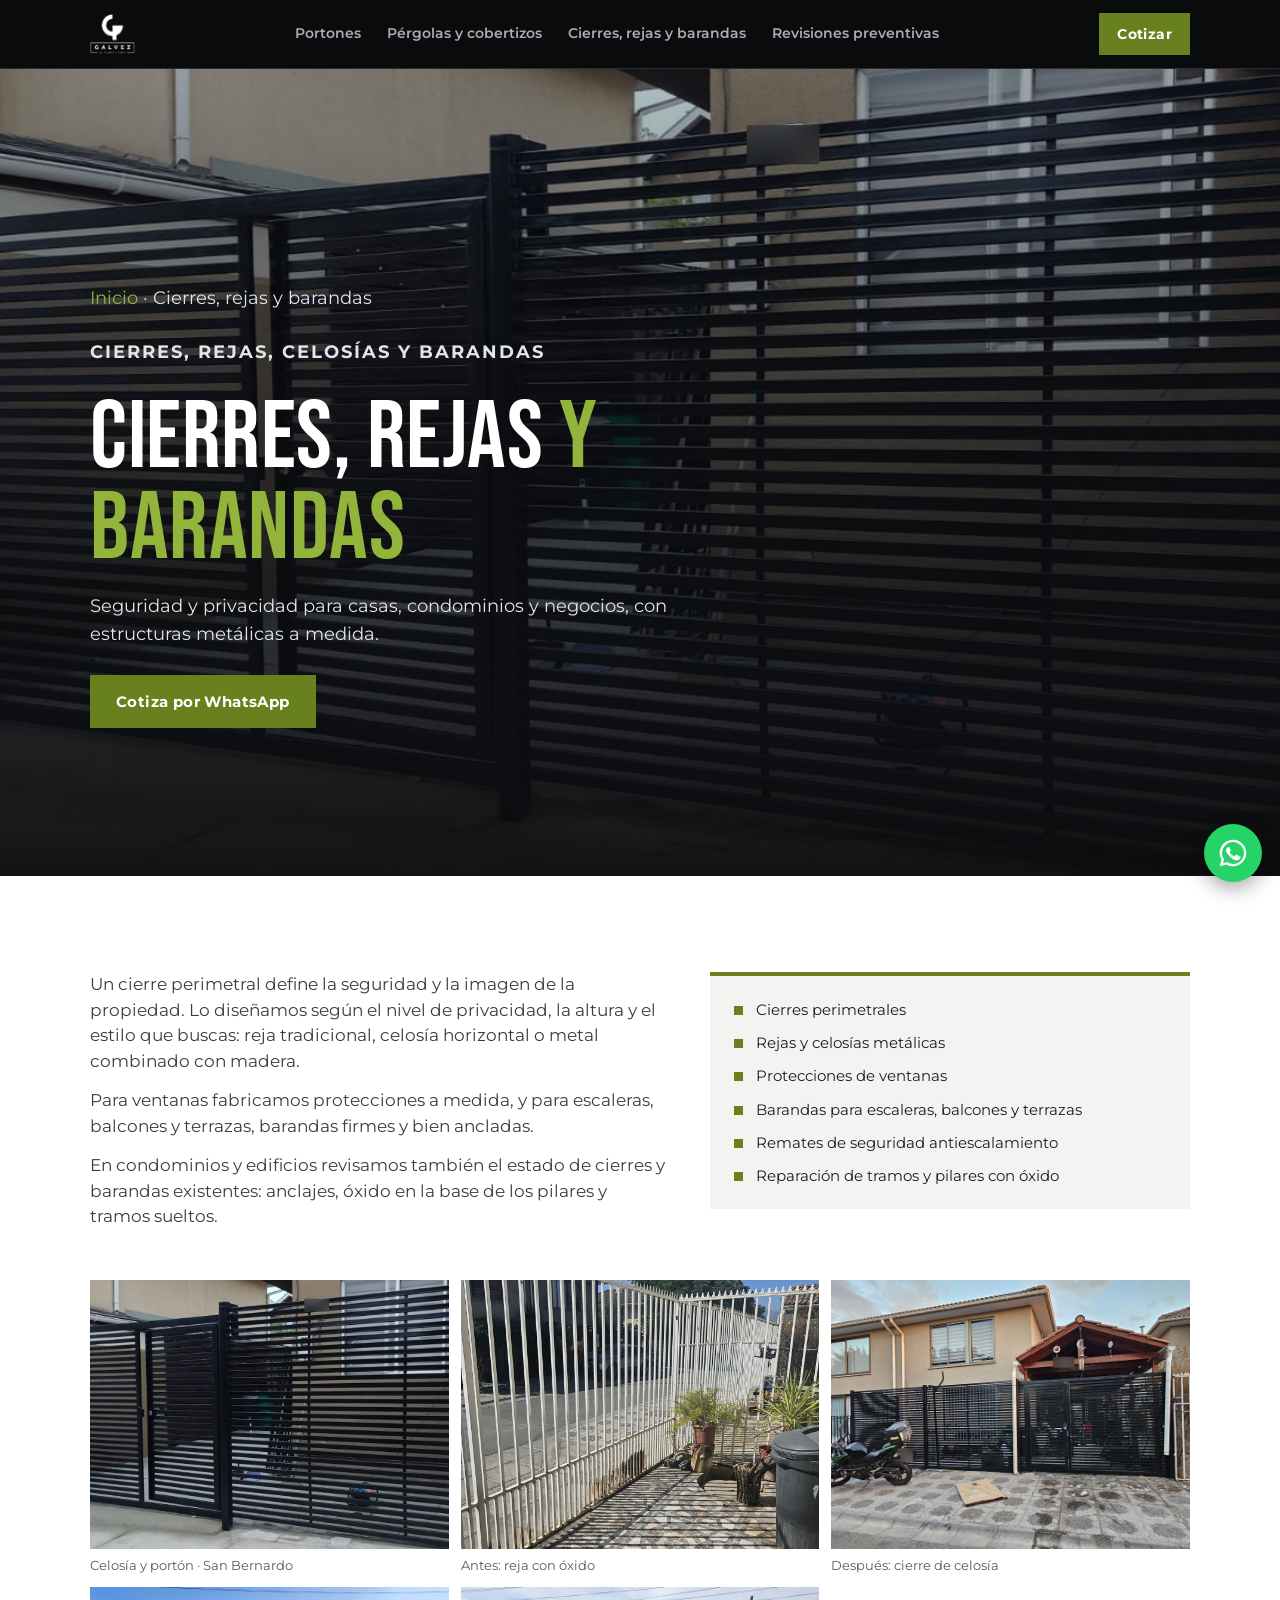
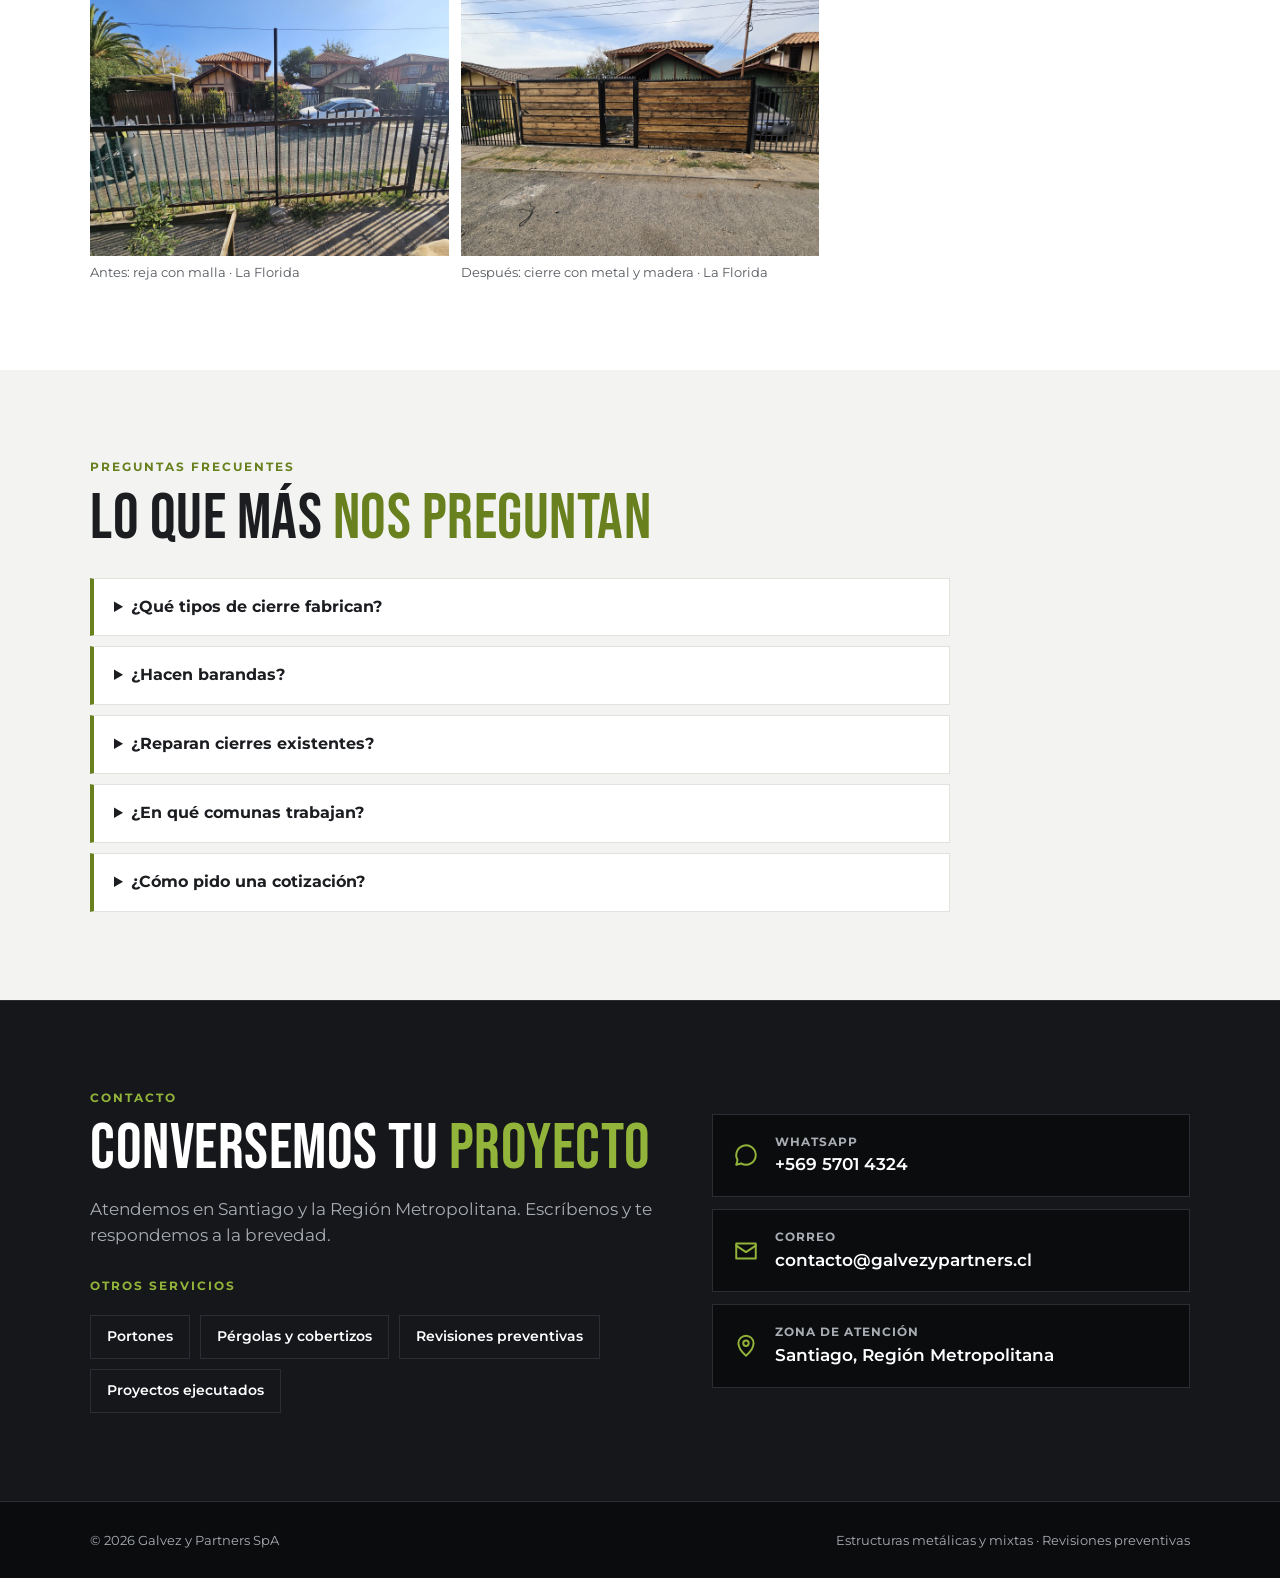
<file: cierres-rejas-barandas-santiago.html>
<!doctype html>
<html lang="es-CL">
<head>
<meta charset="utf-8">
<meta name="viewport" content="width=device-width, initial-scale=1">
<title>Cierres perimetrales, rejas, celosías y barandas en Santiago | Galvez y Partners</title>
<meta name="description" content="Fabricamos e instalamos cierres perimetrales, rejas, celosías metálicas, protecciones de ventanas y barandas a medida en Santiago y la Región Metropolitana.">
<link rel="canonical" href="https://galvezypartners.cl/cierres-rejas-barandas-santiago.html">
<meta property="og:type" content="website">
<meta property="og:title" content="Cierres perimetrales, rejas, celosías y barandas en Santiago | Galvez y Partners">
<meta property="og:description" content="Fabricamos e instalamos cierres perimetrales, rejas, celosías metálicas, protecciones de ventanas y barandas a medida en Santiago y la Región Metropolitana.">
<meta property="og:url" content="https://galvezypartners.cl/cierres-rejas-barandas-santiago.html">
<meta property="og:image" content="https://galvezypartners.cl/sanbernardo-celosia.jpg">
<meta property="og:locale" content="es_CL">
<meta name="theme-color" content="#0b0c0e">
<link rel="icon" href="favicon.png">
<link rel="stylesheet" href="estilos.css">
<script type="application/ld+json">{"@context": "https://schema.org", "@type": "Service", "name": "Cierres, rejas, celosías y barandas", "serviceType": "Cierres, rejas, celosías y barandas", "areaServed": "Región Metropolitana de Santiago, Chile", "provider": {"@type": "HomeAndConstructionBusiness", "name": "Galvez y Partners SpA", "url": "https://galvezypartners.cl/", "telephone": "+56957014324"}, "url": "https://galvezypartners.cl/cierres-rejas-barandas-santiago.html", "description": "Fabricamos e instalamos cierres perimetrales, rejas, celosías metálicas, protecciones de ventanas y barandas a medida en Santiago y la Región Metropolitana."}</script>
<script type="application/ld+json">{"@context": "https://schema.org", "@type": "FAQPage", "mainEntity": [{"@type": "Question", "name": "¿Qué tipos de cierre fabrican?", "acceptedAnswer": {"@type": "Answer", "text": "Rejas, celosías metálicas y cierres de metal con madera, según la privacidad y la seguridad que se busca."}}, {"@type": "Question", "name": "¿Hacen barandas?", "acceptedAnswer": {"@type": "Answer", "text": "Sí, para escaleras, balcones y terrazas, fabricadas e instaladas a la medida del lugar."}}, {"@type": "Question", "name": "¿Reparan cierres existentes?", "acceptedAnswer": {"@type": "Answer", "text": "Sí. Evaluamos anclajes, pilares y tramos, y reparamos o reemplazamos lo necesario."}}, {"@type": "Question", "name": "¿En qué comunas trabajan?", "acceptedAnswer": {"@type": "Answer", "text": "Trabajamos en Santiago y la Región Metropolitana, por ejemplo en San Bernardo y La Florida."}}, {"@type": "Question", "name": "¿Cómo pido una cotización?", "acceptedAnswer": {"@type": "Answer", "text": "Escríbenos por WhatsApp con fotos y medidas aproximadas del tramo. Coordinamos una visita y te enviamos la cotización."}}]}</script>
<script type="application/ld+json">{"@context": "https://schema.org", "@type": "BreadcrumbList", "itemListElement": [{"@type": "ListItem", "position": 1, "name": "Inicio", "item": "https://galvezypartners.cl/"}, {"@type": "ListItem", "position": 2, "name": "Cierres, rejas y barandas", "item": "https://galvezypartners.cl/cierres-rejas-barandas-santiago.html"}]}</script>
</head>
<body>
<header class="top">
  <div class="c">
    <a href="index.html" aria-label="Galvez y Partners, inicio"><img src="logo_white.png" alt="Galvez &amp; Partners" width="160" height="40"></a>
    <nav aria-label="Servicios"><a href="portones-santiago.html">Portones</a><a href="pergolas-cobertizos-santiago.html">Pérgolas y cobertizos</a><a href="cierres-rejas-barandas-santiago.html">Cierres, rejas y barandas</a><a href="revisiones-preventivas-edificios.html">Revisiones preventivas</a></nav>
    <a class="btn" href="https://wa.me/56957014324?text=Hola%2C%20quiero%20cotizar%20un%20cierre%2C%20reja%20o%20baranda">Cotizar</a>
  </div>
</header>
<main>
<section class="lp-hero">
  <img src="sanbernardo-celosia.jpg" alt="Cierre y portón de celosía metálica negra en San Bernardo">
  <div class="c">
    <p class="migas"><a href="index.html">Inicio</a> · Cierres, rejas y barandas</p>
    <p class="eyebrow">Cierres, rejas, celosías y barandas</p>
    <h1>Cierres, rejas <span>y barandas</span></h1>
    <p>Seguridad y privacidad para casas, condominios y negocios, con estructuras metálicas a medida.</p>
    <div class="acc"><a class="btn" href="https://wa.me/56957014324?text=Hola%2C%20quiero%20cotizar%20un%20cierre%2C%20reja%20o%20baranda">Cotiza por WhatsApp</a></div>
  </div>
</section>
<section class="light">
  <div class="c">
    <div class="lp-txt">
      <div><p>Un cierre perimetral define la seguridad y la imagen de la propiedad. Lo diseñamos según el nivel de privacidad, la altura y el estilo que buscas: reja tradicional, celosía horizontal o metal combinado con madera.</p><p>Para ventanas fabricamos protecciones a medida, y para escaleras, balcones y terrazas, barandas firmes y bien ancladas.</p><p>En condominios y edificios revisamos también el estado de cierres y barandas existentes: anclajes, óxido en la base de los pilares y tramos sueltos.</p></div>
      <ul class="lp-lista"><li>Cierres perimetrales</li><li>Rejas y celosías metálicas</li><li>Protecciones de ventanas</li><li>Barandas para escaleras, balcones y terrazas</li><li>Remates de seguridad antiescalamiento</li><li>Reparación de tramos y pilares con óxido</li></ul>
    </div>
    <div class="lp-gal"><figure><img src="sanbernardo-celosia.jpg" alt="Celosía y portón · San Bernardo" loading="lazy"><figcaption>Celosía y portón · San Bernardo</figcaption></figure><figure><img src="reja.jpg" alt="Antes: reja con óxido" loading="lazy"><figcaption>Antes: reja con óxido</figcaption></figure><figure><img src="celosia.jpg" alt="Después: cierre de celosía" loading="lazy"><figcaption>Después: cierre de celosía</figcaption></figure><figure><img src="florida-antes.jpg" alt="Antes: reja con malla · La Florida" loading="lazy"><figcaption>Antes: reja con malla · La Florida</figcaption></figure><figure><img src="florida-despues.jpg" alt="Después: cierre con metal y madera · La Florida" loading="lazy"><figcaption>Después: cierre con metal y madera · La Florida</figcaption></figure></div>
  </div>
</section>
<section class="light" style="background:var(--claro)">
  <div class="c">
    <p class="eyebrow">Preguntas frecuentes</p>
    <h2>Lo que más <span>nos preguntan</span></h2>
    <div class="faq"><details><summary>¿Qué tipos de cierre fabrican?</summary><p>Rejas, celosías metálicas y cierres de metal con madera, según la privacidad y la seguridad que se busca.</p></details><details><summary>¿Hacen barandas?</summary><p>Sí, para escaleras, balcones y terrazas, fabricadas e instaladas a la medida del lugar.</p></details><details><summary>¿Reparan cierres existentes?</summary><p>Sí. Evaluamos anclajes, pilares y tramos, y reparamos o reemplazamos lo necesario.</p></details><details><summary>¿En qué comunas trabajan?</summary><p>Trabajamos en Santiago y la Región Metropolitana, por ejemplo en San Bernardo y La Florida.</p></details><details><summary>¿Cómo pido una cotización?</summary><p>Escríbenos por WhatsApp con fotos y medidas aproximadas del tramo. Coordinamos una visita y te enviamos la cotización.</p></details></div>
  </div>
</section>
<section class="contacto" id="contacto">
  <div class="c">
    <div>
      <p class="eyebrow">Contacto</p>
      <h2>Conversemos tu <span>proyecto</span></h2>
      <p class="lead">Atendemos en Santiago y la Región Metropolitana. Escríbenos y te respondemos a la brevedad.</p>
      <p class="eyebrow" style="margin-top:28px">Otros servicios</p>
      <div class="otros-serv"><a href="portones-santiago.html">Portones</a><a href="pergolas-cobertizos-santiago.html">Pérgolas y cobertizos</a><a href="revisiones-preventivas-edificios.html">Revisiones preventivas</a><a href="index.html#trabajos">Proyectos ejecutados</a></div>
    </div>
    <div class="datos">
      <a class="dato" href="https://wa.me/56957014324?text=Hola%2C%20quiero%20cotizar%20un%20cierre%2C%20reja%20o%20baranda"><svg viewBox="0 0 24 24"><path d="M21 12a9 9 0 0 1-13.5 7.8L3 21l1.2-4.4A9 9 0 1 1 21 12Z"/></svg><div><small>WhatsApp</small><span>+569 5701 4324</span></div></a>
      <a class="dato" href="mailto:contacto@galvezypartners.cl"><svg viewBox="0 0 24 24"><rect x="3" y="5" width="18" height="14"/><path d="m3 7 9 6 9-6"/></svg><div><small>Correo</small><span>contacto@galvezypartners.cl</span></div></a>
      <div class="dato"><svg viewBox="0 0 24 24"><path d="M12 21s7-6.1 7-11.5A7 7 0 0 0 5 9.5C5 14.9 12 21 12 21Z"/><circle cx="12" cy="9.5" r="2.5"/></svg><div><small>Zona de atención</small><span>Santiago, Región Metropolitana</span></div></div>
    </div>
  </div>
</section>
</main>
<footer><div class="c"><span>© 2026 Galvez y Partners SpA</span><span>Estructuras metálicas y mixtas · Revisiones preventivas</span></div></footer>
<a class="wsp" href="https://wa.me/56957014324?text=Hola%2C%20quiero%20cotizar%20un%20cierre%2C%20reja%20o%20baranda" aria-label="Escríbenos por WhatsApp"><svg viewBox="0 0 24 24"><path d="M12 2a10 10 0 0 0-8.6 15.1L2 22l5-1.3A10 10 0 1 0 12 2Zm0 18.2a8.2 8.2 0 0 1-4.2-1.2l-.3-.2-3 .8.8-2.9-.2-.3A8.2 8.2 0 1 1 12 20.2Zm4.5-6.1c-.2-.1-1.5-.7-1.7-.8s-.4-.1-.6.1-.7.8-.8 1-.3.2-.5.1a6.7 6.7 0 0 1-3.3-2.9c-.3-.4.3-.4.7-1.4a.5.5 0 0 0 0-.4l-.8-1.8c-.2-.5-.4-.4-.6-.4h-.5a1 1 0 0 0-.7.3 3 3 0 0 0-.9 2.2 5.2 5.2 0 0 0 1.1 2.7 11.8 11.8 0 0 0 4.5 4c1.7.7 2.3.8 3.2.6a2.7 2.7 0 0 0 1.8-1.2 2.2 2.2 0 0 0 .2-1.3c-.1-.1-.3-.2-.6-.3Z"/></svg></a>
</body>
</html>
</file>
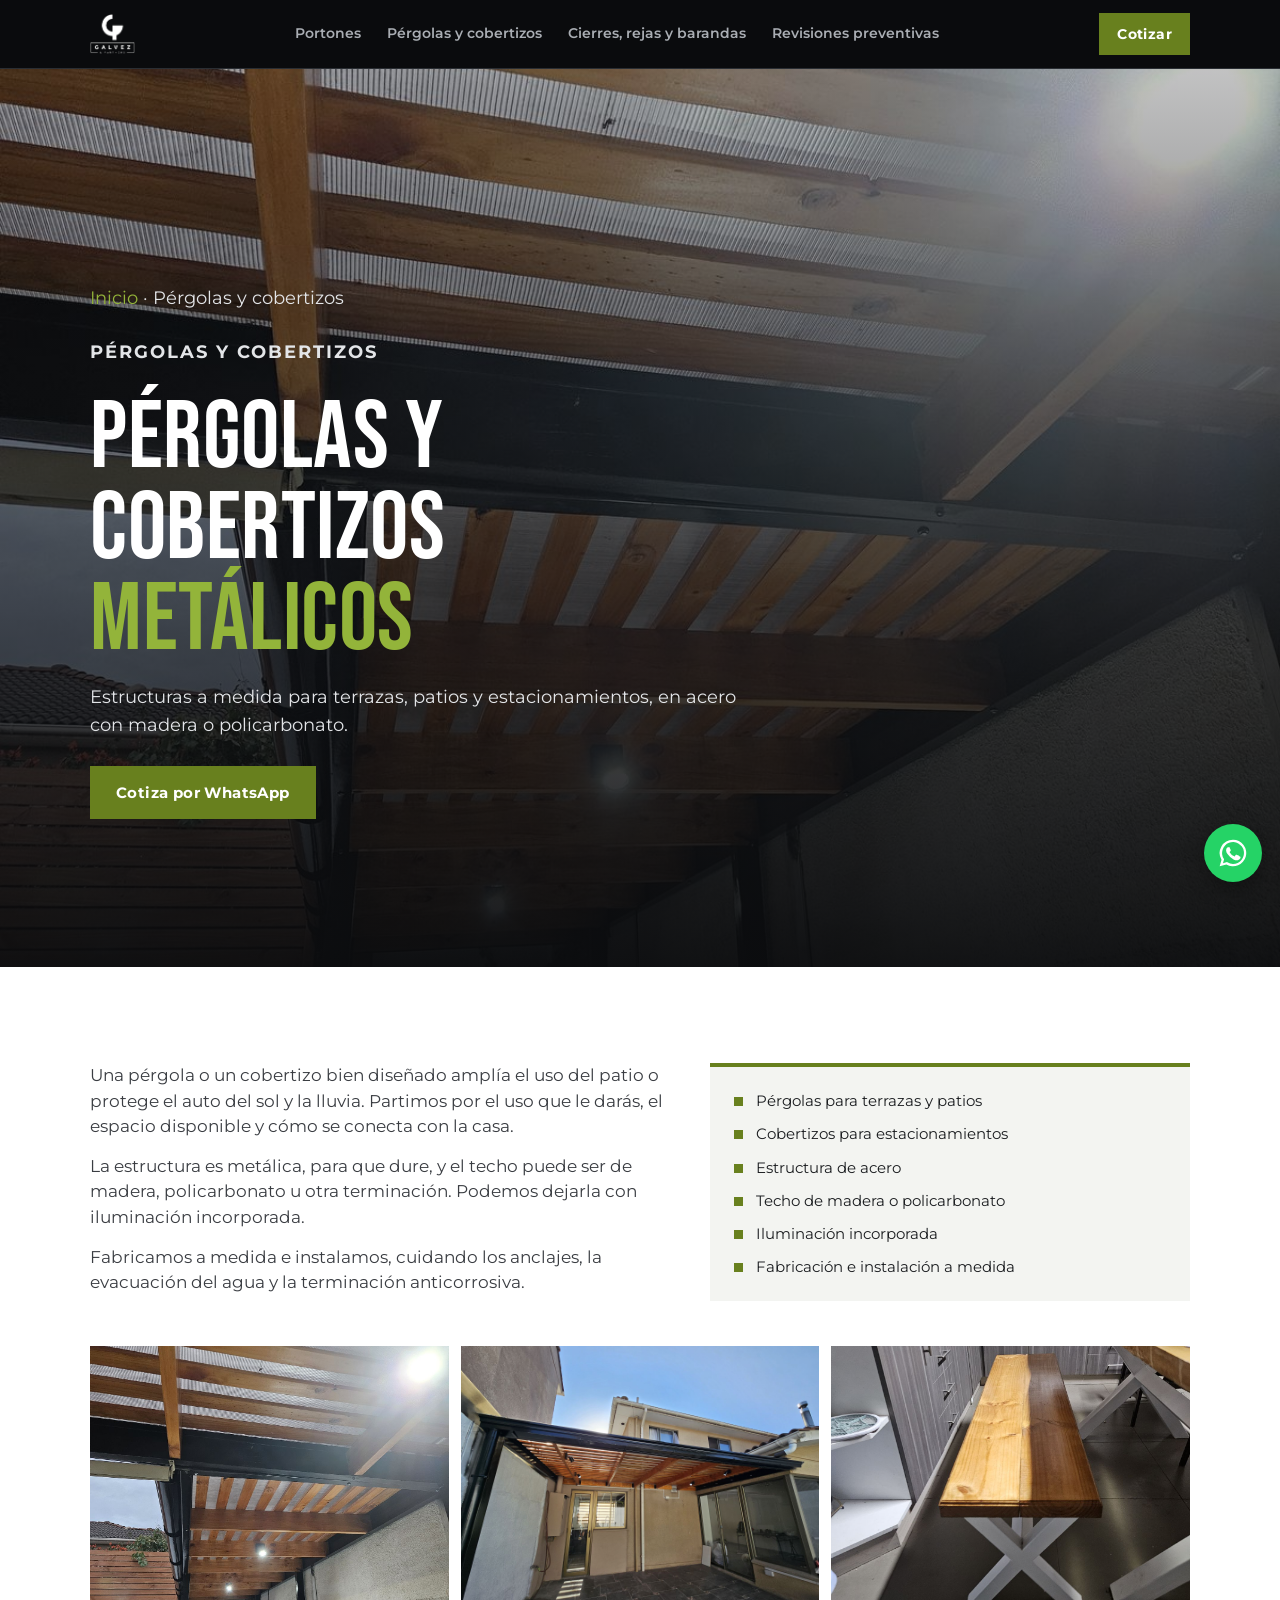
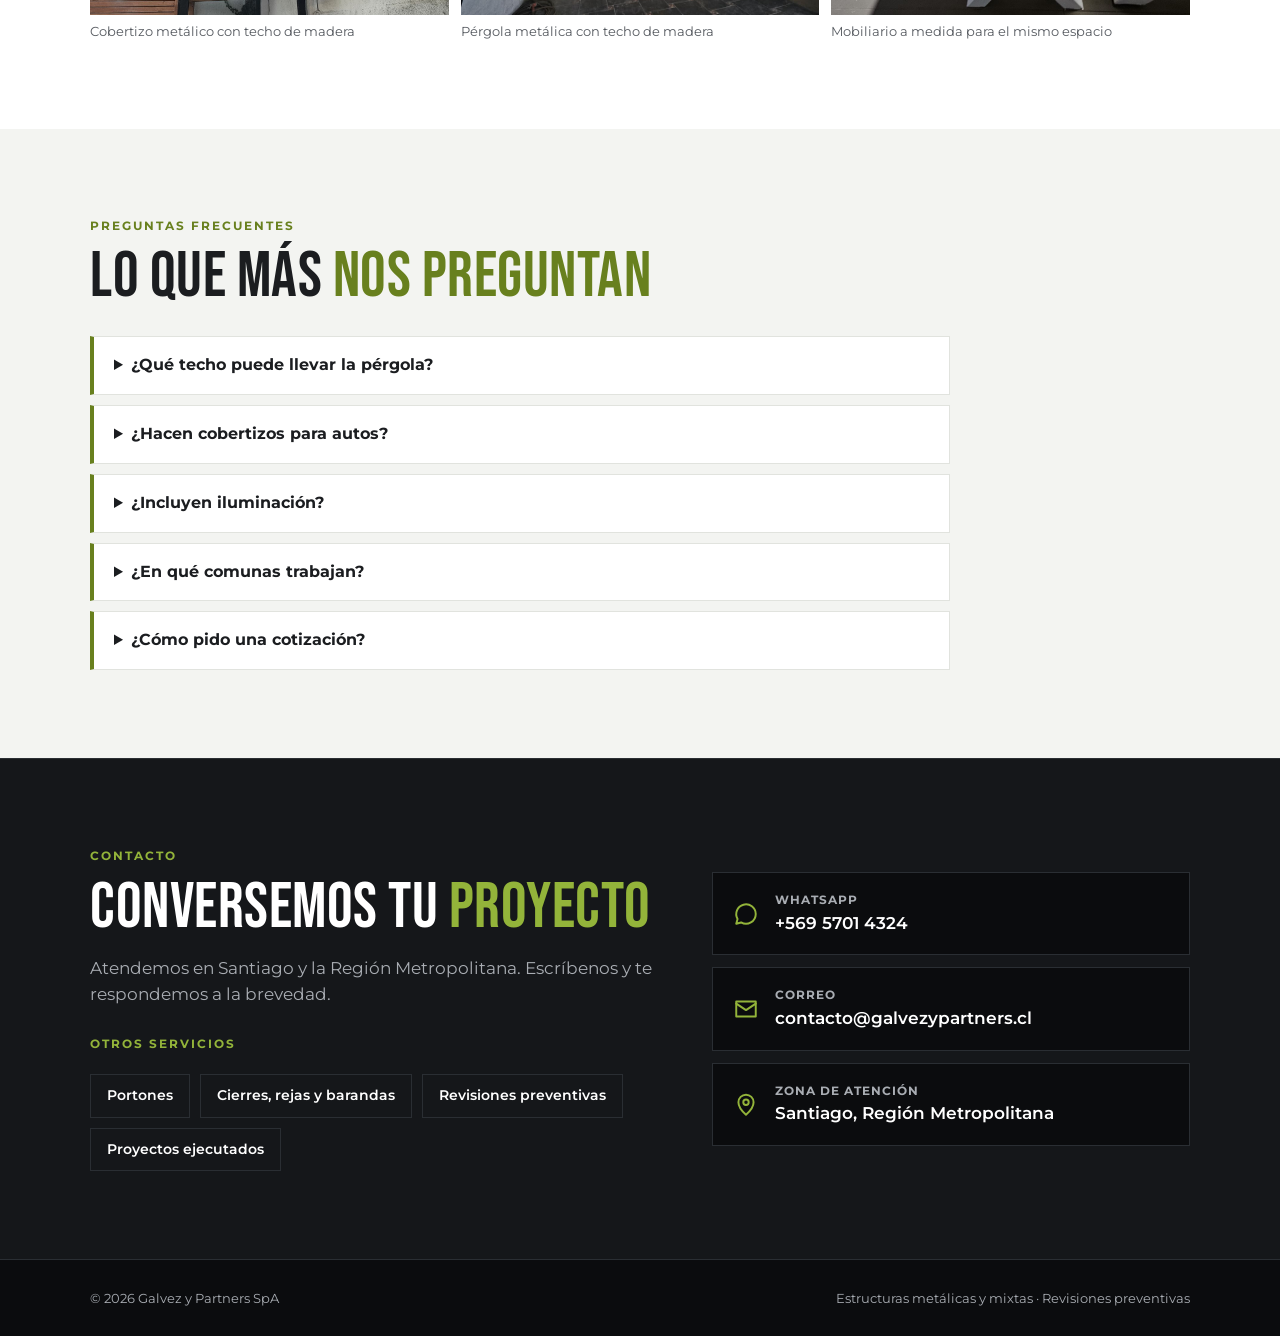
<file: pergolas-cobertizos-santiago.html>
<!doctype html>
<html lang="es-CL">
<head>
<meta charset="utf-8">
<meta name="viewport" content="width=device-width, initial-scale=1">
<title>Pérgolas y cobertizos metálicos en Santiago | Galvez y Partners</title>
<meta name="description" content="Diseñamos y fabricamos pérgolas y cobertizos metálicos a medida en Santiago, con techo de madera o policarbonato e iluminación, para terrazas, patios y estacionamientos.">
<link rel="canonical" href="https://galvezypartners.cl/pergolas-cobertizos-santiago.html">
<meta property="og:type" content="website">
<meta property="og:title" content="Pérgolas y cobertizos metálicos en Santiago | Galvez y Partners">
<meta property="og:description" content="Diseñamos y fabricamos pérgolas y cobertizos metálicos a medida en Santiago, con techo de madera o policarbonato e iluminación, para terrazas, patios y estacionamientos.">
<meta property="og:url" content="https://galvezypartners.cl/pergolas-cobertizos-santiago.html">
<meta property="og:image" content="https://galvezypartners.cl/cobertizo.jpg">
<meta property="og:locale" content="es_CL">
<meta name="theme-color" content="#0b0c0e">
<link rel="icon" href="favicon.png">
<link rel="stylesheet" href="estilos.css">
<script type="application/ld+json">{"@context": "https://schema.org", "@type": "Service", "name": "Pérgolas y cobertizos", "serviceType": "Pérgolas y cobertizos", "areaServed": "Región Metropolitana de Santiago, Chile", "provider": {"@type": "HomeAndConstructionBusiness", "name": "Galvez y Partners SpA", "url": "https://galvezypartners.cl/", "telephone": "+56957014324"}, "url": "https://galvezypartners.cl/pergolas-cobertizos-santiago.html", "description": "Diseñamos y fabricamos pérgolas y cobertizos metálicos a medida en Santiago, con techo de madera o policarbonato e iluminación, para terrazas, patios y estacionamientos."}</script>
<script type="application/ld+json">{"@context": "https://schema.org", "@type": "FAQPage", "mainEntity": [{"@type": "Question", "name": "¿Qué techo puede llevar la pérgola?", "acceptedAnswer": {"@type": "Answer", "text": "Madera, policarbonato u otra terminación según el uso: más sombra, más luz o protección de la lluvia."}}, {"@type": "Question", "name": "¿Hacen cobertizos para autos?", "acceptedAnswer": {"@type": "Answer", "text": "Sí, cobertizos metálicos para estacionamientos, diseñados según el espacio y la cantidad de vehículos."}}, {"@type": "Question", "name": "¿Incluyen iluminación?", "acceptedAnswer": {"@type": "Answer", "text": "Podemos dejar la estructura con iluminación incorporada. Lo definimos en el diseño."}}, {"@type": "Question", "name": "¿En qué comunas trabajan?", "acceptedAnswer": {"@type": "Answer", "text": "Trabajamos en Santiago y la Región Metropolitana."}}, {"@type": "Question", "name": "¿Cómo pido una cotización?", "acceptedAnswer": {"@type": "Answer", "text": "Escríbenos por WhatsApp con fotos del lugar y medidas aproximadas. Coordinamos una visita y te enviamos la cotización."}}]}</script>
<script type="application/ld+json">{"@context": "https://schema.org", "@type": "BreadcrumbList", "itemListElement": [{"@type": "ListItem", "position": 1, "name": "Inicio", "item": "https://galvezypartners.cl/"}, {"@type": "ListItem", "position": 2, "name": "Pérgolas y cobertizos", "item": "https://galvezypartners.cl/pergolas-cobertizos-santiago.html"}]}</script>
</head>
<body>
<header class="top">
  <div class="c">
    <a href="index.html" aria-label="Galvez y Partners, inicio"><img src="logo_white.png" alt="Galvez &amp; Partners" width="160" height="40"></a>
    <nav aria-label="Servicios"><a href="portones-santiago.html">Portones</a><a href="pergolas-cobertizos-santiago.html">Pérgolas y cobertizos</a><a href="cierres-rejas-barandas-santiago.html">Cierres, rejas y barandas</a><a href="revisiones-preventivas-edificios.html">Revisiones preventivas</a></nav>
    <a class="btn" href="https://wa.me/56957014324?text=Hola%2C%20quiero%20cotizar%20una%20p%C3%A9rgola%20o%20cobertizo">Cotizar</a>
  </div>
</header>
<main>
<section class="lp-hero">
  <img src="cobertizo.jpg" alt="Cobertizo metálico con techo de madera e iluminación">
  <div class="c">
    <p class="migas"><a href="index.html">Inicio</a> · Pérgolas y cobertizos</p>
    <p class="eyebrow">Pérgolas y cobertizos</p>
    <h1>Pérgolas y cobertizos <span>metálicos</span></h1>
    <p>Estructuras a medida para terrazas, patios y estacionamientos, en acero con madera o policarbonato.</p>
    <div class="acc"><a class="btn" href="https://wa.me/56957014324?text=Hola%2C%20quiero%20cotizar%20una%20p%C3%A9rgola%20o%20cobertizo">Cotiza por WhatsApp</a></div>
  </div>
</section>
<section class="light">
  <div class="c">
    <div class="lp-txt">
      <div><p>Una pérgola o un cobertizo bien diseñado amplía el uso del patio o protege el auto del sol y la lluvia. Partimos por el uso que le darás, el espacio disponible y cómo se conecta con la casa.</p><p>La estructura es metálica, para que dure, y el techo puede ser de madera, policarbonato u otra terminación. Podemos dejarla con iluminación incorporada.</p><p>Fabricamos a medida e instalamos, cuidando los anclajes, la evacuación del agua y la terminación anticorrosiva.</p></div>
      <ul class="lp-lista"><li>Pérgolas para terrazas y patios</li><li>Cobertizos para estacionamientos</li><li>Estructura de acero</li><li>Techo de madera o policarbonato</li><li>Iluminación incorporada</li><li>Fabricación e instalación a medida</li></ul>
    </div>
    <div class="lp-gal"><figure><img src="cobertizo.jpg" alt="Cobertizo metálico con techo de madera" loading="lazy"><figcaption>Cobertizo metálico con techo de madera</figcaption></figure><figure><img src="pergola.jpg" alt="Pérgola metálica con techo de madera" loading="lazy"><figcaption>Pérgola metálica con techo de madera</figcaption></figure><figure><img src="banca.jpg" alt="Mobiliario a medida para el mismo espacio" loading="lazy"><figcaption>Mobiliario a medida para el mismo espacio</figcaption></figure></div>
  </div>
</section>
<section class="light" style="background:var(--claro)">
  <div class="c">
    <p class="eyebrow">Preguntas frecuentes</p>
    <h2>Lo que más <span>nos preguntan</span></h2>
    <div class="faq"><details><summary>¿Qué techo puede llevar la pérgola?</summary><p>Madera, policarbonato u otra terminación según el uso: más sombra, más luz o protección de la lluvia.</p></details><details><summary>¿Hacen cobertizos para autos?</summary><p>Sí, cobertizos metálicos para estacionamientos, diseñados según el espacio y la cantidad de vehículos.</p></details><details><summary>¿Incluyen iluminación?</summary><p>Podemos dejar la estructura con iluminación incorporada. Lo definimos en el diseño.</p></details><details><summary>¿En qué comunas trabajan?</summary><p>Trabajamos en Santiago y la Región Metropolitana.</p></details><details><summary>¿Cómo pido una cotización?</summary><p>Escríbenos por WhatsApp con fotos del lugar y medidas aproximadas. Coordinamos una visita y te enviamos la cotización.</p></details></div>
  </div>
</section>
<section class="contacto" id="contacto">
  <div class="c">
    <div>
      <p class="eyebrow">Contacto</p>
      <h2>Conversemos tu <span>proyecto</span></h2>
      <p class="lead">Atendemos en Santiago y la Región Metropolitana. Escríbenos y te respondemos a la brevedad.</p>
      <p class="eyebrow" style="margin-top:28px">Otros servicios</p>
      <div class="otros-serv"><a href="portones-santiago.html">Portones</a><a href="cierres-rejas-barandas-santiago.html">Cierres, rejas y barandas</a><a href="revisiones-preventivas-edificios.html">Revisiones preventivas</a><a href="index.html#trabajos">Proyectos ejecutados</a></div>
    </div>
    <div class="datos">
      <a class="dato" href="https://wa.me/56957014324?text=Hola%2C%20quiero%20cotizar%20una%20p%C3%A9rgola%20o%20cobertizo"><svg viewBox="0 0 24 24"><path d="M21 12a9 9 0 0 1-13.5 7.8L3 21l1.2-4.4A9 9 0 1 1 21 12Z"/></svg><div><small>WhatsApp</small><span>+569 5701 4324</span></div></a>
      <a class="dato" href="mailto:contacto@galvezypartners.cl"><svg viewBox="0 0 24 24"><rect x="3" y="5" width="18" height="14"/><path d="m3 7 9 6 9-6"/></svg><div><small>Correo</small><span>contacto@galvezypartners.cl</span></div></a>
      <div class="dato"><svg viewBox="0 0 24 24"><path d="M12 21s7-6.1 7-11.5A7 7 0 0 0 5 9.5C5 14.9 12 21 12 21Z"/><circle cx="12" cy="9.5" r="2.5"/></svg><div><small>Zona de atención</small><span>Santiago, Región Metropolitana</span></div></div>
    </div>
  </div>
</section>
</main>
<footer><div class="c"><span>© 2026 Galvez y Partners SpA</span><span>Estructuras metálicas y mixtas · Revisiones preventivas</span></div></footer>
<a class="wsp" href="https://wa.me/56957014324?text=Hola%2C%20quiero%20cotizar%20una%20p%C3%A9rgola%20o%20cobertizo" aria-label="Escríbenos por WhatsApp"><svg viewBox="0 0 24 24"><path d="M12 2a10 10 0 0 0-8.6 15.1L2 22l5-1.3A10 10 0 1 0 12 2Zm0 18.2a8.2 8.2 0 0 1-4.2-1.2l-.3-.2-3 .8.8-2.9-.2-.3A8.2 8.2 0 1 1 12 20.2Zm4.5-6.1c-.2-.1-1.5-.7-1.7-.8s-.4-.1-.6.1-.7.8-.8 1-.3.2-.5.1a6.7 6.7 0 0 1-3.3-2.9c-.3-.4.3-.4.7-1.4a.5.5 0 0 0 0-.4l-.8-1.8c-.2-.5-.4-.4-.6-.4h-.5a1 1 0 0 0-.7.3 3 3 0 0 0-.9 2.2 5.2 5.2 0 0 0 1.1 2.7 11.8 11.8 0 0 0 4.5 4c1.7.7 2.3.8 3.2.6a2.7 2.7 0 0 0 1.8-1.2 2.2 2.2 0 0 0 .2-1.3c-.1-.1-.3-.2-.6-.3Z"/></svg></a>
</body>
</html>
</file>
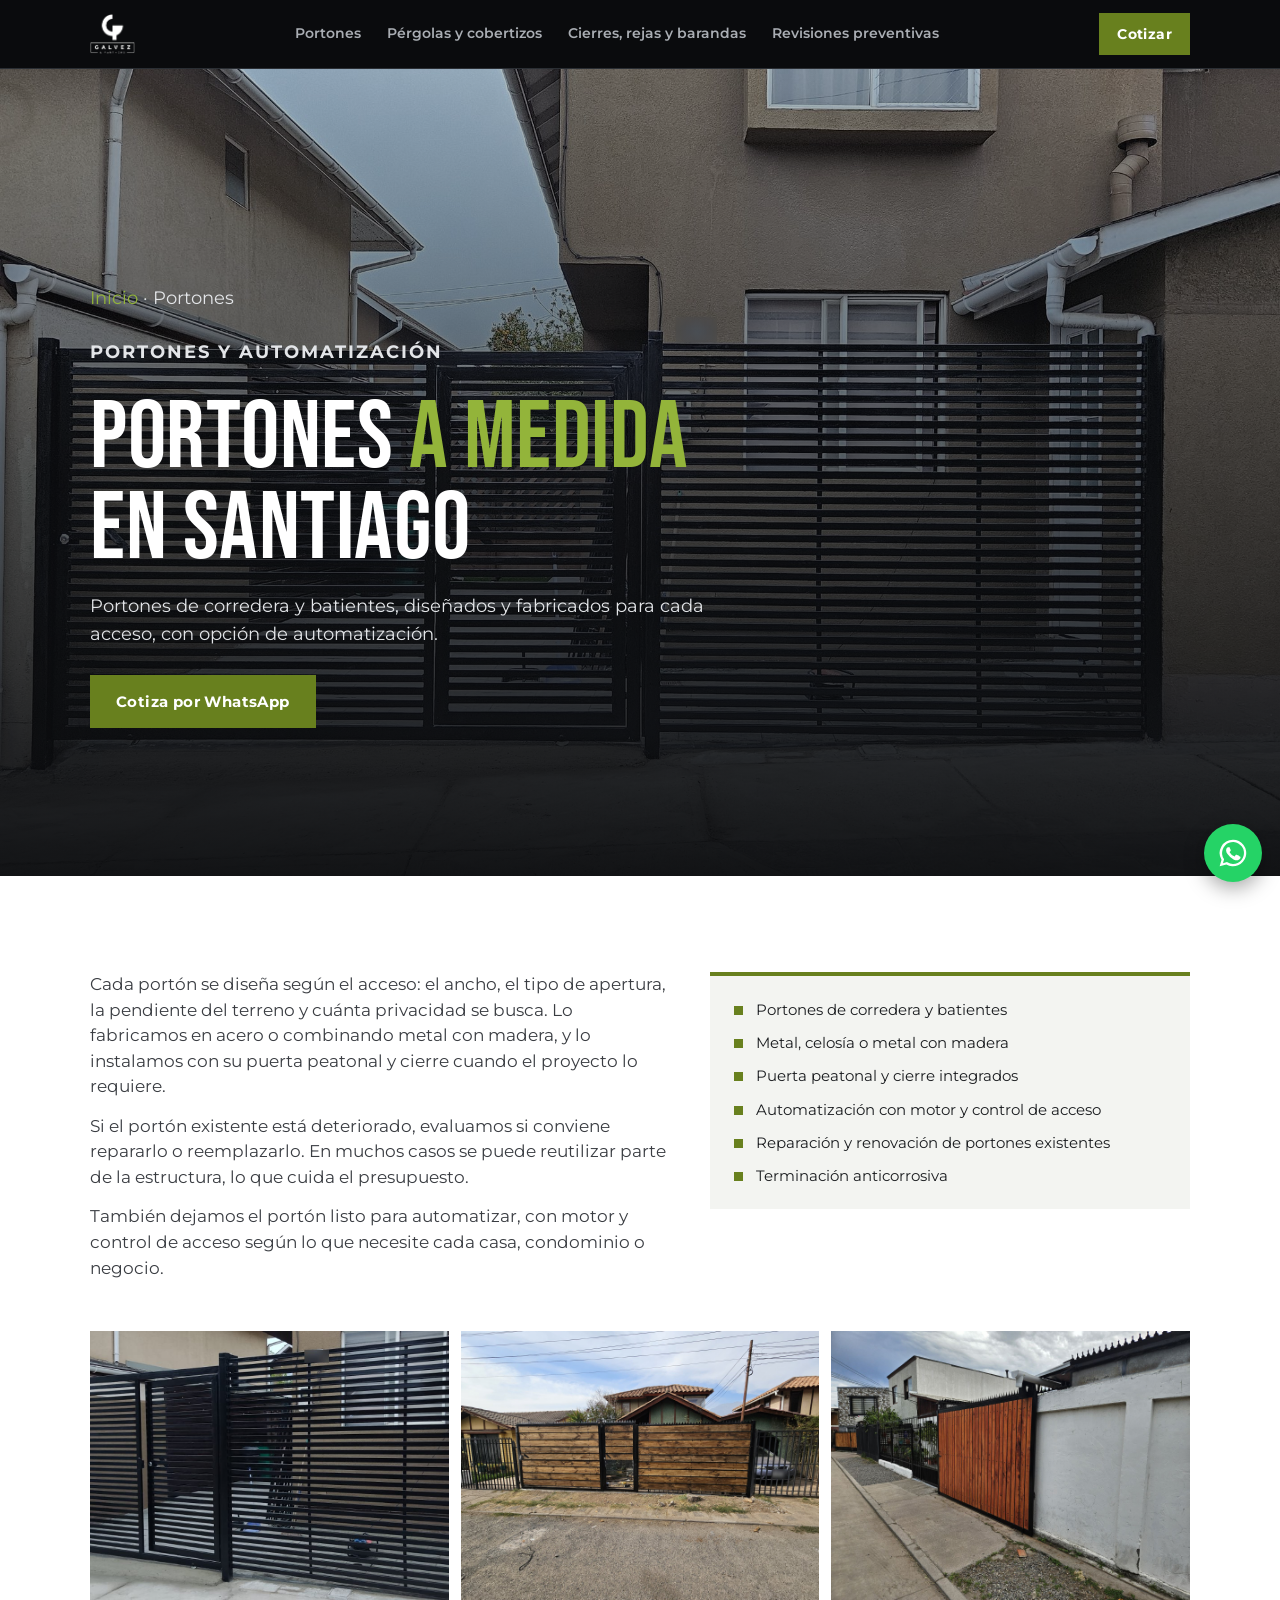
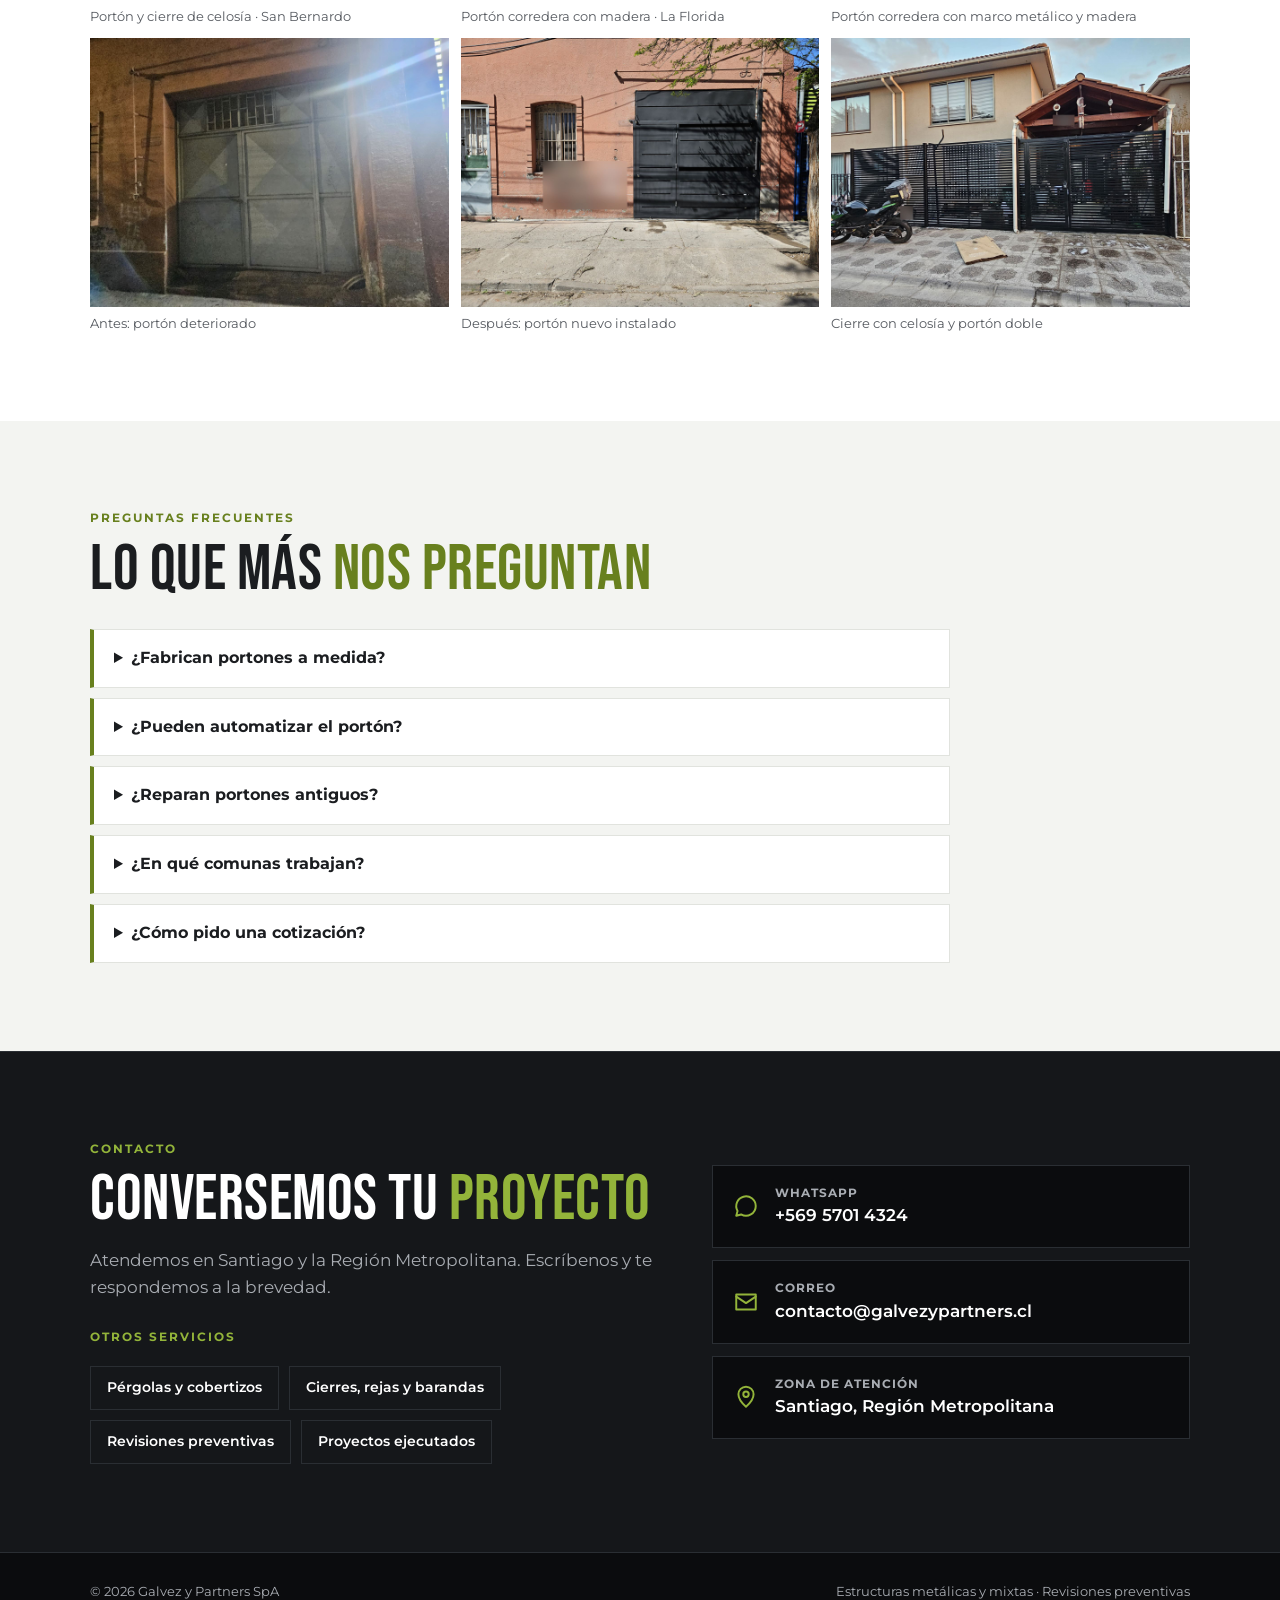
<file: portones-santiago.html>
<!doctype html>
<html lang="es-CL">
<head>
<meta charset="utf-8">
<meta name="viewport" content="width=device-width, initial-scale=1">
<title>Portones a medida en Santiago | Corredera, batientes y automatización · Galvez y Partners</title>
<meta name="description" content="Fabricamos e instalamos portones a medida en Santiago: corredera y batientes, en metal o metal con madera, con opción de motor y control de acceso. También renovamos portones antiguos.">
<link rel="canonical" href="https://galvezypartners.cl/portones-santiago.html">
<meta property="og:type" content="website">
<meta property="og:title" content="Portones a medida en Santiago | Corredera, batientes y automatización · Galvez y Partners">
<meta property="og:description" content="Fabricamos e instalamos portones a medida en Santiago: corredera y batientes, en metal o metal con madera, con opción de motor y control de acceso. También renovamos portones antiguos.">
<meta property="og:url" content="https://galvezypartners.cl/portones-santiago.html">
<meta property="og:image" content="https://galvezypartners.cl/porton-portada.jpg">
<meta property="og:locale" content="es_CL">
<meta name="theme-color" content="#0b0c0e">
<link rel="icon" href="favicon.png">
<link rel="stylesheet" href="estilos.css">
<script type="application/ld+json">{"@context": "https://schema.org", "@type": "Service", "name": "Portones y automatización", "serviceType": "Portones y automatización", "areaServed": "Región Metropolitana de Santiago, Chile", "provider": {"@type": "HomeAndConstructionBusiness", "name": "Galvez y Partners SpA", "url": "https://galvezypartners.cl/", "telephone": "+56957014324"}, "url": "https://galvezypartners.cl/portones-santiago.html", "description": "Fabricamos e instalamos portones a medida en Santiago: corredera y batientes, en metal o metal con madera, con opción de motor y control de acceso. También renovamos portones antiguos."}</script>
<script type="application/ld+json">{"@context": "https://schema.org", "@type": "FAQPage", "mainEntity": [{"@type": "Question", "name": "¿Fabrican portones a medida?", "acceptedAnswer": {"@type": "Answer", "text": "Sí. Cada portón se diseña y fabrica según las medidas y el uso del acceso, en acero o combinando metal con madera."}}, {"@type": "Question", "name": "¿Pueden automatizar el portón?", "acceptedAnswer": {"@type": "Answer", "text": "Sí. El portón puede quedar con motor y control de acceso. Lo definimos en la visita según el tipo de apertura y el uso."}}, {"@type": "Question", "name": "¿Reparan portones antiguos?", "acceptedAnswer": {"@type": "Answer", "text": "Sí. Evaluamos el estado del portón y proponemos reparar o reemplazar, reutilizando materiales cuando es posible."}}, {"@type": "Question", "name": "¿En qué comunas trabajan?", "acceptedAnswer": {"@type": "Answer", "text": "Trabajamos en Santiago y la Región Metropolitana, por ejemplo en San Bernardo y La Florida."}}, {"@type": "Question", "name": "¿Cómo pido una cotización?", "acceptedAnswer": {"@type": "Answer", "text": "Escríbenos por WhatsApp con una foto del acceso y medidas aproximadas. Luego coordinamos una visita para medir y te enviamos la cotización."}}]}</script>
<script type="application/ld+json">{"@context": "https://schema.org", "@type": "BreadcrumbList", "itemListElement": [{"@type": "ListItem", "position": 1, "name": "Inicio", "item": "https://galvezypartners.cl/"}, {"@type": "ListItem", "position": 2, "name": "Portones", "item": "https://galvezypartners.cl/portones-santiago.html"}]}</script>
</head>
<body>
<header class="top">
  <div class="c">
    <a href="index.html" aria-label="Galvez y Partners, inicio"><img src="logo_white.png" alt="Galvez &amp; Partners" width="160" height="40"></a>
    <nav aria-label="Servicios"><a href="portones-santiago.html">Portones</a><a href="pergolas-cobertizos-santiago.html">Pérgolas y cobertizos</a><a href="cierres-rejas-barandas-santiago.html">Cierres, rejas y barandas</a><a href="revisiones-preventivas-edificios.html">Revisiones preventivas</a></nav>
    <a class="btn" href="https://wa.me/56957014324?text=Hola%2C%20quiero%20cotizar%20un%20port%C3%B3n">Cotizar</a>
  </div>
</header>
<main>
<section class="lp-hero">
  <img src="porton-portada.jpg" alt="Portón de celosía metálica negra fabricado por Galvez y Partners en San Bernardo">
  <div class="c">
    <p class="migas"><a href="index.html">Inicio</a> · Portones</p>
    <p class="eyebrow">Portones y automatización</p>
    <h1>Portones <span>a medida</span> en Santiago</h1>
    <p>Portones de corredera y batientes, diseñados y fabricados para cada acceso, con opción de automatización.</p>
    <div class="acc"><a class="btn" href="https://wa.me/56957014324?text=Hola%2C%20quiero%20cotizar%20un%20port%C3%B3n">Cotiza por WhatsApp</a></div>
  </div>
</section>
<section class="light">
  <div class="c">
    <div class="lp-txt">
      <div><p>Cada portón se diseña según el acceso: el ancho, el tipo de apertura, la pendiente del terreno y cuánta privacidad se busca. Lo fabricamos en acero o combinando metal con madera, y lo instalamos con su puerta peatonal y cierre cuando el proyecto lo requiere.</p><p>Si el portón existente está deteriorado, evaluamos si conviene repararlo o reemplazarlo. En muchos casos se puede reutilizar parte de la estructura, lo que cuida el presupuesto.</p><p>También dejamos el portón listo para automatizar, con motor y control de acceso según lo que necesite cada casa, condominio o negocio.</p></div>
      <ul class="lp-lista"><li>Portones de corredera y batientes</li><li>Metal, celosía o metal con madera</li><li>Puerta peatonal y cierre integrados</li><li>Automatización con motor y control de acceso</li><li>Reparación y renovación de portones existentes</li><li>Terminación anticorrosiva</li></ul>
    </div>
    <div class="lp-gal"><figure><img src="sanbernardo-celosia.jpg" alt="Portón y cierre de celosía · San Bernardo" loading="lazy"><figcaption>Portón y cierre de celosía · San Bernardo</figcaption></figure><figure><img src="florida-despues.jpg" alt="Portón corredera con madera · La Florida" loading="lazy"><figcaption>Portón corredera con madera · La Florida</figcaption></figure><figure><img src="porton-madera.jpg" alt="Portón corredera con marco metálico y madera" loading="lazy"><figcaption>Portón corredera con marco metálico y madera</figcaption></figure><figure><img src="porton-antes.jpg" alt="Antes: portón deteriorado" loading="lazy"><figcaption>Antes: portón deteriorado</figcaption></figure><figure><img src="porton-despues.jpg" alt="Después: portón nuevo instalado" loading="lazy"><figcaption>Después: portón nuevo instalado</figcaption></figure><figure><img src="celosia.jpg" alt="Cierre con celosía y portón doble" loading="lazy"><figcaption>Cierre con celosía y portón doble</figcaption></figure></div>
  </div>
</section>
<section class="light" style="background:var(--claro)">
  <div class="c">
    <p class="eyebrow">Preguntas frecuentes</p>
    <h2>Lo que más <span>nos preguntan</span></h2>
    <div class="faq"><details><summary>¿Fabrican portones a medida?</summary><p>Sí. Cada portón se diseña y fabrica según las medidas y el uso del acceso, en acero o combinando metal con madera.</p></details><details><summary>¿Pueden automatizar el portón?</summary><p>Sí. El portón puede quedar con motor y control de acceso. Lo definimos en la visita según el tipo de apertura y el uso.</p></details><details><summary>¿Reparan portones antiguos?</summary><p>Sí. Evaluamos el estado del portón y proponemos reparar o reemplazar, reutilizando materiales cuando es posible.</p></details><details><summary>¿En qué comunas trabajan?</summary><p>Trabajamos en Santiago y la Región Metropolitana, por ejemplo en San Bernardo y La Florida.</p></details><details><summary>¿Cómo pido una cotización?</summary><p>Escríbenos por WhatsApp con una foto del acceso y medidas aproximadas. Luego coordinamos una visita para medir y te enviamos la cotización.</p></details></div>
  </div>
</section>
<section class="contacto" id="contacto">
  <div class="c">
    <div>
      <p class="eyebrow">Contacto</p>
      <h2>Conversemos tu <span>proyecto</span></h2>
      <p class="lead">Atendemos en Santiago y la Región Metropolitana. Escríbenos y te respondemos a la brevedad.</p>
      <p class="eyebrow" style="margin-top:28px">Otros servicios</p>
      <div class="otros-serv"><a href="pergolas-cobertizos-santiago.html">Pérgolas y cobertizos</a><a href="cierres-rejas-barandas-santiago.html">Cierres, rejas y barandas</a><a href="revisiones-preventivas-edificios.html">Revisiones preventivas</a><a href="index.html#trabajos">Proyectos ejecutados</a></div>
    </div>
    <div class="datos">
      <a class="dato" href="https://wa.me/56957014324?text=Hola%2C%20quiero%20cotizar%20un%20port%C3%B3n"><svg viewBox="0 0 24 24"><path d="M21 12a9 9 0 0 1-13.5 7.8L3 21l1.2-4.4A9 9 0 1 1 21 12Z"/></svg><div><small>WhatsApp</small><span>+569 5701 4324</span></div></a>
      <a class="dato" href="mailto:contacto@galvezypartners.cl"><svg viewBox="0 0 24 24"><rect x="3" y="5" width="18" height="14"/><path d="m3 7 9 6 9-6"/></svg><div><small>Correo</small><span>contacto@galvezypartners.cl</span></div></a>
      <div class="dato"><svg viewBox="0 0 24 24"><path d="M12 21s7-6.1 7-11.5A7 7 0 0 0 5 9.5C5 14.9 12 21 12 21Z"/><circle cx="12" cy="9.5" r="2.5"/></svg><div><small>Zona de atención</small><span>Santiago, Región Metropolitana</span></div></div>
    </div>
  </div>
</section>
</main>
<footer><div class="c"><span>© 2026 Galvez y Partners SpA</span><span>Estructuras metálicas y mixtas · Revisiones preventivas</span></div></footer>
<a class="wsp" href="https://wa.me/56957014324?text=Hola%2C%20quiero%20cotizar%20un%20port%C3%B3n" aria-label="Escríbenos por WhatsApp"><svg viewBox="0 0 24 24"><path d="M12 2a10 10 0 0 0-8.6 15.1L2 22l5-1.3A10 10 0 1 0 12 2Zm0 18.2a8.2 8.2 0 0 1-4.2-1.2l-.3-.2-3 .8.8-2.9-.2-.3A8.2 8.2 0 1 1 12 20.2Zm4.5-6.1c-.2-.1-1.5-.7-1.7-.8s-.4-.1-.6.1-.7.8-.8 1-.3.2-.5.1a6.7 6.7 0 0 1-3.3-2.9c-.3-.4.3-.4.7-1.4a.5.5 0 0 0 0-.4l-.8-1.8c-.2-.5-.4-.4-.6-.4h-.5a1 1 0 0 0-.7.3 3 3 0 0 0-.9 2.2 5.2 5.2 0 0 0 1.1 2.7 11.8 11.8 0 0 0 4.5 4c1.7.7 2.3.8 3.2.6a2.7 2.7 0 0 0 1.8-1.2 2.2 2.2 0 0 0 .2-1.3c-.1-.1-.3-.2-.6-.3Z"/></svg></a>
</body>
</html>
</file>
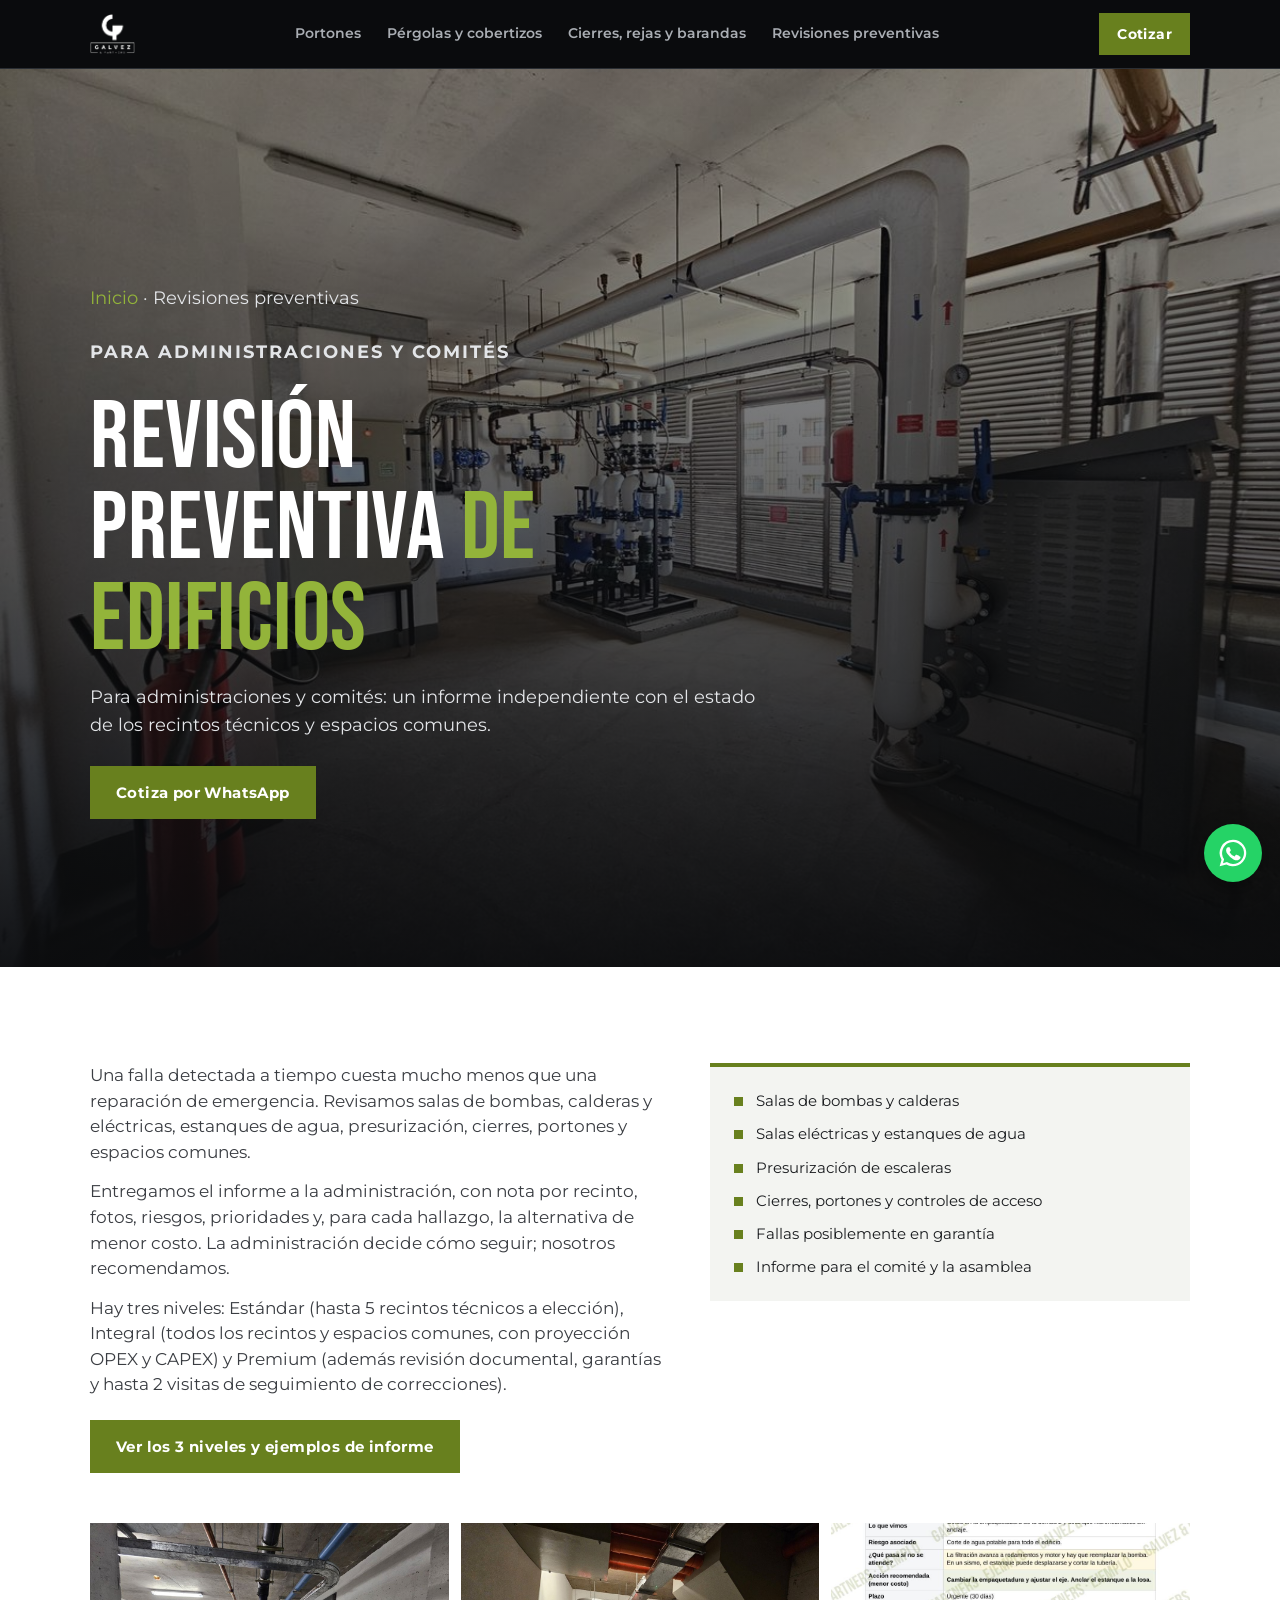
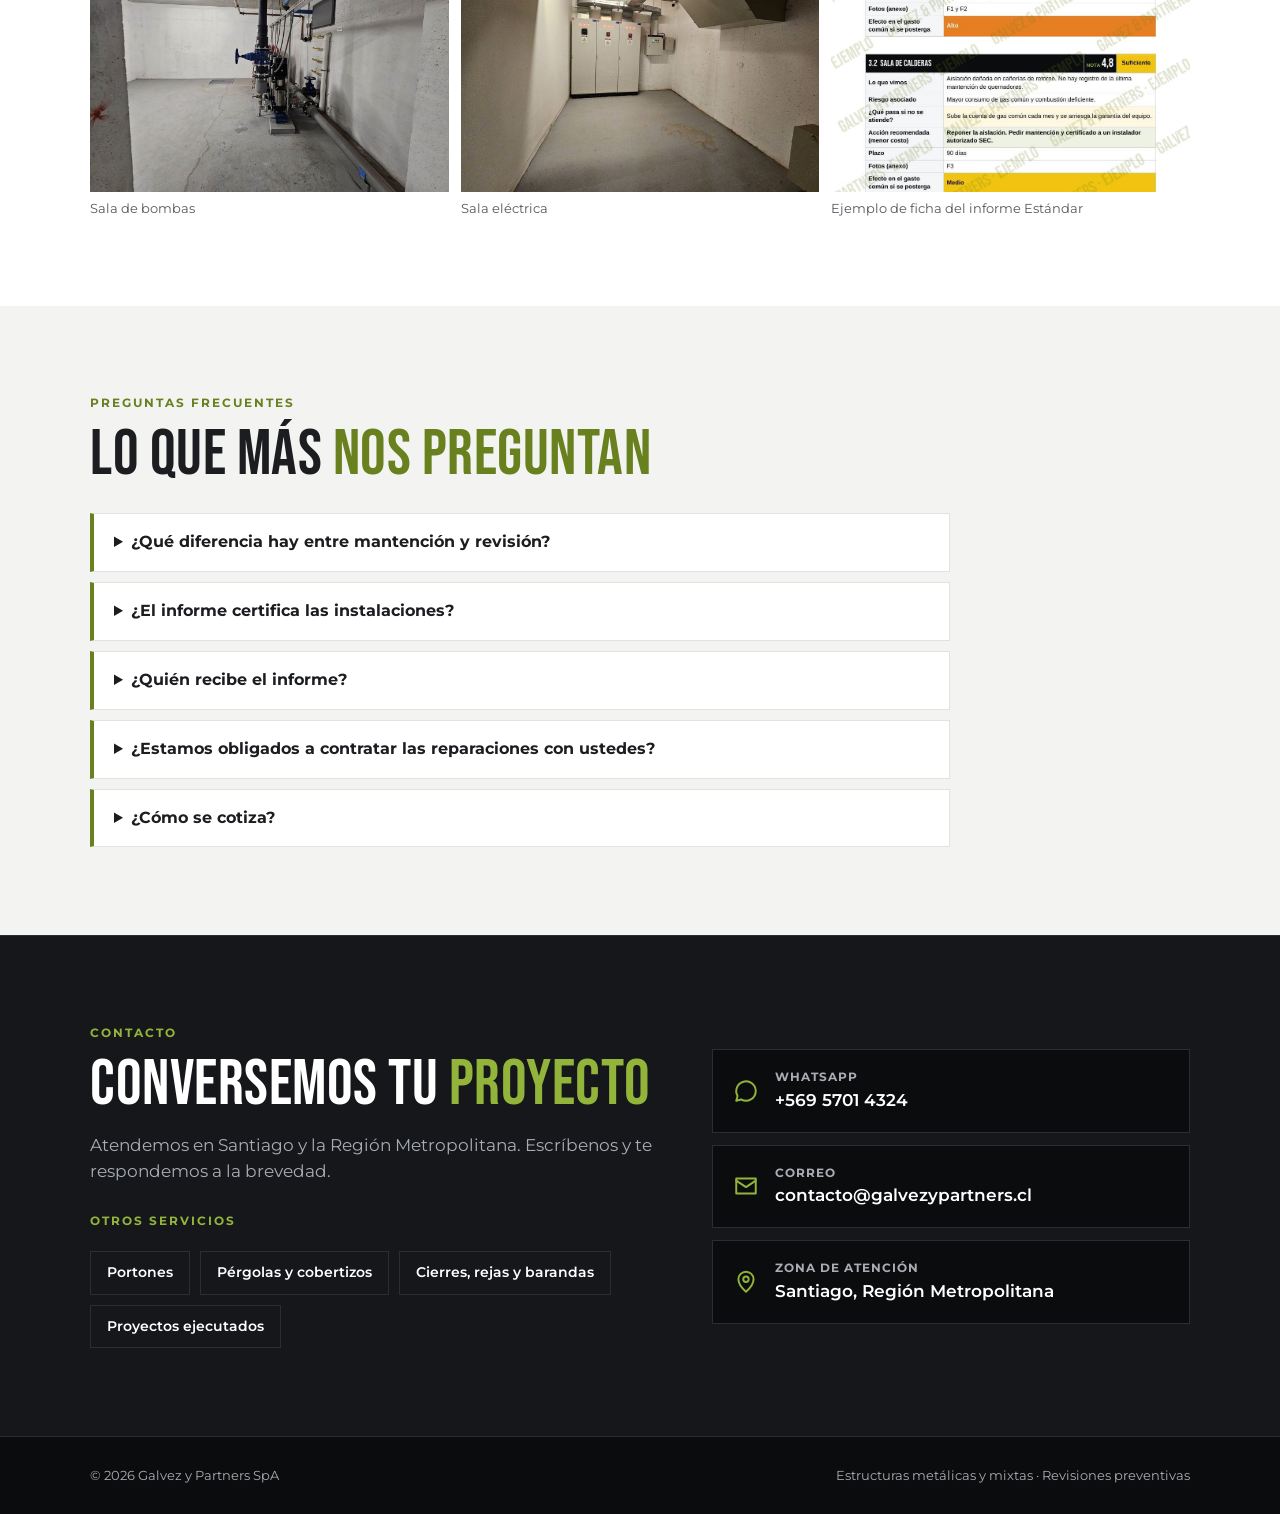
<file: revisiones-preventivas-edificios.html>
<!doctype html>
<html lang="es-CL">
<head>
<meta charset="utf-8">
<meta name="viewport" content="width=device-width, initial-scale=1">
<title>Revisión preventiva de edificios y condominios en Santiago | Galvez y Partners</title>
<meta name="description" content="Revisiones preventivas de salas de bombas, calderas, eléctricas, estanques y espacios comunes para administraciones y comités de edificios y condominios en Santiago. Informe con fotos y prioridades.">
<link rel="canonical" href="https://galvezypartners.cl/revisiones-preventivas-edificios.html">
<meta property="og:type" content="website">
<meta property="og:title" content="Revisión preventiva de edificios y condominios en Santiago | Galvez y Partners">
<meta property="og:description" content="Revisiones preventivas de salas de bombas, calderas, eléctricas, estanques y espacios comunes para administraciones y comités de edificios y condominios en Santiago. Informe con fotos y prioridades.">
<meta property="og:url" content="https://galvezypartners.cl/revisiones-preventivas-edificios.html">
<meta property="og:image" content="https://galvezypartners.cl/r_calderas.jpg">
<meta property="og:locale" content="es_CL">
<meta name="theme-color" content="#0b0c0e">
<link rel="icon" href="favicon.png">
<link rel="stylesheet" href="estilos.css">
<script type="application/ld+json">{"@context": "https://schema.org", "@type": "Service", "name": "Para administraciones y comités", "serviceType": "Para administraciones y comités", "areaServed": "Región Metropolitana de Santiago, Chile", "provider": {"@type": "HomeAndConstructionBusiness", "name": "Galvez y Partners SpA", "url": "https://galvezypartners.cl/", "telephone": "+56957014324"}, "url": "https://galvezypartners.cl/revisiones-preventivas-edificios.html", "description": "Revisiones preventivas de salas de bombas, calderas, eléctricas, estanques y espacios comunes para administraciones y comités de edificios y condominios en Santiago. Informe con fotos y prioridades."}</script>
<script type="application/ld+json">{"@context": "https://schema.org", "@type": "FAQPage", "mainEntity": [{"@type": "Question", "name": "¿Qué diferencia hay entre mantención y revisión?", "acceptedAnswer": {"@type": "Answer", "text": "La mantención la hace cada proveedor en su equipo. La revisión es una mirada independiente al edificio completo, que le dice al comité cómo está y si las mantenciones están funcionando."}}, {"@type": "Question", "name": "¿El informe certifica las instalaciones?", "acceptedAnswer": {"@type": "Answer", "text": "No. Es una inspección visual y de funcionamiento con un informe de observaciones. Para gas y electricidad recomendamos un instalador autorizado SEC."}}, {"@type": "Question", "name": "¿Quién recibe el informe?", "acceptedAnswer": {"@type": "Answer", "text": "La administración que nos contrata. Recomendamos a quién acudir en cada tema y la administración decide si lo deriva a sus mantenedores."}}, {"@type": "Question", "name": "¿Estamos obligados a contratar las reparaciones con ustedes?", "acceptedAnswer": {"@type": "Answer", "text": "No. El informe es independiente: la comunidad decide con quién reparar."}}, {"@type": "Question", "name": "¿Cómo se cotiza?", "acceptedAnswer": {"@type": "Answer", "text": "Según el nivel, la cantidad de recintos y el tamaño de la comunidad. Escríbenos y coordinamos una visita de diagnóstico."}}]}</script>
<script type="application/ld+json">{"@context": "https://schema.org", "@type": "BreadcrumbList", "itemListElement": [{"@type": "ListItem", "position": 1, "name": "Inicio", "item": "https://galvezypartners.cl/"}, {"@type": "ListItem", "position": 2, "name": "Revisiones preventivas", "item": "https://galvezypartners.cl/revisiones-preventivas-edificios.html"}]}</script>
</head>
<body>
<header class="top">
  <div class="c">
    <a href="index.html" aria-label="Galvez y Partners, inicio"><img src="logo_white.png" alt="Galvez &amp; Partners" width="160" height="40"></a>
    <nav aria-label="Servicios"><a href="portones-santiago.html">Portones</a><a href="pergolas-cobertizos-santiago.html">Pérgolas y cobertizos</a><a href="cierres-rejas-barandas-santiago.html">Cierres, rejas y barandas</a><a href="revisiones-preventivas-edificios.html">Revisiones preventivas</a></nav>
    <a class="btn" href="https://wa.me/56957014324?text=Hola%2C%20quiero%20informaci%C3%B3n%20sobre%20las%20revisiones%20preventivas%20para%20nuestro%20edificio">Cotizar</a>
  </div>
</header>
<main>
<section class="lp-hero">
  <img src="r_calderas.jpg" alt="Sala de calderas de un edificio">
  <div class="c">
    <p class="migas"><a href="index.html">Inicio</a> · Revisiones preventivas</p>
    <p class="eyebrow">Para administraciones y comités</p>
    <h1>Revisión preventiva <span>de edificios</span></h1>
    <p>Para administraciones y comités: un informe independiente con el estado de los recintos técnicos y espacios comunes.</p>
    <div class="acc"><a class="btn" href="https://wa.me/56957014324?text=Hola%2C%20quiero%20informaci%C3%B3n%20sobre%20las%20revisiones%20preventivas%20para%20nuestro%20edificio">Cotiza por WhatsApp</a></div>
  </div>
</section>
<section class="light">
  <div class="c">
    <div class="lp-txt">
      <div><p>Una falla detectada a tiempo cuesta mucho menos que una reparación de emergencia. Revisamos salas de bombas, calderas y eléctricas, estanques de agua, presurización, cierres, portones y espacios comunes.</p><p>Entregamos el informe a la administración, con nota por recinto, fotos, riesgos, prioridades y, para cada hallazgo, la alternativa de menor costo. La administración decide cómo seguir; nosotros recomendamos.</p><p>Hay tres niveles: Estándar (hasta 5 recintos técnicos a elección), Integral (todos los recintos y espacios comunes, con proyección OPEX y CAPEX) y Premium (además revisión documental, garantías y hasta 2 visitas de seguimiento de correcciones).</p><p style="margin-top:22px"><a class="btn" href="index.html#revisiones">Ver los 3 niveles y ejemplos de informe</a></p></div>
      <ul class="lp-lista"><li>Salas de bombas y calderas</li><li>Salas eléctricas y estanques de agua</li><li>Presurización de escaleras</li><li>Cierres, portones y controles de acceso</li><li>Fallas posiblemente en garantía</li><li>Informe para el comité y la asamblea</li></ul>
    </div>
    <div class="lp-gal"><figure><img src="r_bombas.jpg" alt="Sala de bombas" loading="lazy"><figcaption>Sala de bombas</figcaption></figure><figure><img src="r_electrica.jpg" alt="Sala eléctrica" loading="lazy"><figcaption>Sala eléctrica</figcaption></figure><figure><img src="prev-est-4.jpg" alt="Ejemplo de ficha del informe Estándar" loading="lazy"><figcaption>Ejemplo de ficha del informe Estándar</figcaption></figure></div>
  </div>
</section>
<section class="light" style="background:var(--claro)">
  <div class="c">
    <p class="eyebrow">Preguntas frecuentes</p>
    <h2>Lo que más <span>nos preguntan</span></h2>
    <div class="faq"><details><summary>¿Qué diferencia hay entre mantención y revisión?</summary><p>La mantención la hace cada proveedor en su equipo. La revisión es una mirada independiente al edificio completo, que le dice al comité cómo está y si las mantenciones están funcionando.</p></details><details><summary>¿El informe certifica las instalaciones?</summary><p>No. Es una inspección visual y de funcionamiento con un informe de observaciones. Para gas y electricidad recomendamos un instalador autorizado SEC.</p></details><details><summary>¿Quién recibe el informe?</summary><p>La administración que nos contrata. Recomendamos a quién acudir en cada tema y la administración decide si lo deriva a sus mantenedores.</p></details><details><summary>¿Estamos obligados a contratar las reparaciones con ustedes?</summary><p>No. El informe es independiente: la comunidad decide con quién reparar.</p></details><details><summary>¿Cómo se cotiza?</summary><p>Según el nivel, la cantidad de recintos y el tamaño de la comunidad. Escríbenos y coordinamos una visita de diagnóstico.</p></details></div>
  </div>
</section>
<section class="contacto" id="contacto">
  <div class="c">
    <div>
      <p class="eyebrow">Contacto</p>
      <h2>Conversemos tu <span>proyecto</span></h2>
      <p class="lead">Atendemos en Santiago y la Región Metropolitana. Escríbenos y te respondemos a la brevedad.</p>
      <p class="eyebrow" style="margin-top:28px">Otros servicios</p>
      <div class="otros-serv"><a href="portones-santiago.html">Portones</a><a href="pergolas-cobertizos-santiago.html">Pérgolas y cobertizos</a><a href="cierres-rejas-barandas-santiago.html">Cierres, rejas y barandas</a><a href="index.html#trabajos">Proyectos ejecutados</a></div>
    </div>
    <div class="datos">
      <a class="dato" href="https://wa.me/56957014324?text=Hola%2C%20quiero%20informaci%C3%B3n%20sobre%20las%20revisiones%20preventivas%20para%20nuestro%20edificio"><svg viewBox="0 0 24 24"><path d="M21 12a9 9 0 0 1-13.5 7.8L3 21l1.2-4.4A9 9 0 1 1 21 12Z"/></svg><div><small>WhatsApp</small><span>+569 5701 4324</span></div></a>
      <a class="dato" href="mailto:contacto@galvezypartners.cl"><svg viewBox="0 0 24 24"><rect x="3" y="5" width="18" height="14"/><path d="m3 7 9 6 9-6"/></svg><div><small>Correo</small><span>contacto@galvezypartners.cl</span></div></a>
      <div class="dato"><svg viewBox="0 0 24 24"><path d="M12 21s7-6.1 7-11.5A7 7 0 0 0 5 9.5C5 14.9 12 21 12 21Z"/><circle cx="12" cy="9.5" r="2.5"/></svg><div><small>Zona de atención</small><span>Santiago, Región Metropolitana</span></div></div>
    </div>
  </div>
</section>
</main>
<footer><div class="c"><span>© 2026 Galvez y Partners SpA</span><span>Estructuras metálicas y mixtas · Revisiones preventivas</span></div></footer>
<a class="wsp" href="https://wa.me/56957014324?text=Hola%2C%20quiero%20informaci%C3%B3n%20sobre%20las%20revisiones%20preventivas%20para%20nuestro%20edificio" aria-label="Escríbenos por WhatsApp"><svg viewBox="0 0 24 24"><path d="M12 2a10 10 0 0 0-8.6 15.1L2 22l5-1.3A10 10 0 1 0 12 2Zm0 18.2a8.2 8.2 0 0 1-4.2-1.2l-.3-.2-3 .8.8-2.9-.2-.3A8.2 8.2 0 1 1 12 20.2Zm4.5-6.1c-.2-.1-1.5-.7-1.7-.8s-.4-.1-.6.1-.7.8-.8 1-.3.2-.5.1a6.7 6.7 0 0 1-3.3-2.9c-.3-.4.3-.4.7-1.4a.5.5 0 0 0 0-.4l-.8-1.8c-.2-.5-.4-.4-.6-.4h-.5a1 1 0 0 0-.7.3 3 3 0 0 0-.9 2.2 5.2 5.2 0 0 0 1.1 2.7 11.8 11.8 0 0 0 4.5 4c1.7.7 2.3.8 3.2.6a2.7 2.7 0 0 0 1.8-1.2 2.2 2.2 0 0 0 .2-1.3c-.1-.1-.3-.2-.6-.3Z"/></svg></a>
</body>
</html>
</file>
<file: estilos.css>
@font-face{font-family:'Bebas Neue';font-weight:400;font-display:swap;src:url('BebasNeue-400.woff2') format('woff2')}
@font-face{font-family:'Montserrat';font-weight:400;font-display:swap;src:url('Montserrat-400.woff2') format('woff2')}
@font-face{font-family:'Montserrat';font-weight:500;font-display:swap;src:url('Montserrat-500.woff2') format('woff2')}
@font-face{font-family:'Montserrat';font-weight:600;font-display:swap;src:url('Montserrat-600.woff2') format('woff2')}
@font-face{font-family:'Montserrat';font-weight:700;font-display:swap;src:url('Montserrat-700.woff2') format('woff2')}
:root{
  --negro:#0b0c0e; --panel:#15171a; --panel2:#1d2024; --linea:#2a2e33;
  --verde:#68801e; --verde2:#93b43a; --blanco:#fff; --gris:#a9adb3; --claro:#f3f4f1; --texto:#1b1d20;
  --display:'Bebas Neue','Arial Narrow',Impact,sans-serif; --body:'Montserrat',system-ui,-apple-system,'Segoe UI',sans-serif;
  --ancho:1140px;
}
*{box-sizing:border-box}
html{scroll-behavior:smooth}
body{margin:0;background:var(--negro);color:var(--blanco);font-family:var(--body);line-height:1.55;font-size:16px;-webkit-font-smoothing:antialiased}
img{max-width:100%;display:block}
a{color:inherit}
.c{max-width:var(--ancho);margin:0 auto;padding:0 20px}
h1,h2,h3{font-family:var(--display);font-weight:400;letter-spacing:.5px;line-height:.95;margin:0}
h2{font-size:clamp(40px,6vw,64px)}
h2 span,h1 span{color:var(--verde2)}
.eyebrow{font-size:12px;font-weight:700;letter-spacing:2px;text-transform:uppercase;color:var(--verde2);margin:0 0 12px}
.lead{color:var(--gris);font-size:17px;max-width:62ch;margin:16px 0 0}
section{padding:88px 0}
.btn{display:inline-flex;align-items:center;gap:10px;font:700 15px var(--body);letter-spacing:.4px;text-decoration:none;padding:15px 24px;border:2px solid var(--verde);background:var(--verde);color:var(--blanco);transition:background .15s,color .15s,border-color .15s}
.btn:hover{background:var(--verde2);border-color:var(--verde2);color:var(--negro)}
.btn.sec{background:transparent;border-color:var(--blanco)}
.btn.sec:hover{background:var(--blanco);color:var(--negro)}
.btn svg{width:20px;height:20px;flex:none}

/* Barra superior */
header.top{position:sticky;top:0;z-index:20;background:rgba(11,12,14,.92);backdrop-filter:blur(8px);border-bottom:1px solid var(--linea)}
header.top .c{display:flex;align-items:center;justify-content:space-between;height:68px;gap:16px}
header.top img{height:40px;width:auto}
nav{display:flex;gap:26px;font-size:14px;font-weight:600}
nav a{text-decoration:none;color:var(--gris)}
nav a:hover{color:var(--blanco)}
.top .btn{padding:10px 16px;font-size:14px}
@media (max-width:860px){nav{display:none}}

/* Portada */
.hero{position:relative;min-height:min(88vh,760px);display:flex;align-items:flex-end;padding:0;overflow:hidden}
.hero>img{position:absolute;inset:0;width:100%;height:100%;object-fit:cover}
.hero::after{content:"";position:absolute;inset:0;background:linear-gradient(180deg,rgba(11,12,14,.25) 0%,rgba(11,12,14,.55) 45%,rgba(11,12,14,.96) 100%)}
.hero .c{position:relative;z-index:1;padding-top:120px;padding-bottom:72px;width:100%}
.hero h1{font-size:clamp(52px,9vw,112px);max-width:15ch}
.hero p{font-size:18px;max-width:52ch;color:#e3e5e8;margin:20px 0 30px}
.hero .acc{display:flex;flex-wrap:wrap;gap:12px}
.franja{background:var(--verde);color:var(--blanco)}
.franja .c{display:flex;flex-wrap:wrap;justify-content:space-between;gap:12px 28px;padding-top:18px;padding-bottom:18px;font-family:var(--display);font-size:24px;letter-spacing:1px}
@media (max-width:860px){.franja .c{justify-content:flex-start;gap:6px 20px;font-size:20px}}

/* Servicios */
.grid{display:grid;gap:18px}
.serv{grid-template-columns:repeat(3,1fr);margin-top:44px}
@media (max-width:900px){.serv{grid-template-columns:1fr 1fr}}
@media (max-width:560px){.serv{grid-template-columns:1fr}}
.card{background:var(--panel);border:1px solid var(--linea);padding:26px}
.card .ic{width:44px;height:44px;background:var(--verde);display:grid;place-items:center;margin-bottom:18px}
.card .ic svg{width:24px;height:24px;stroke:#fff;fill:none;stroke-width:1.8;stroke-linecap:round;stroke-linejoin:round}
.card h3{font-size:30px;margin-bottom:8px}
.card p{color:var(--gris);margin:0;font-size:15px}
.card.destacada{border-color:var(--verde)}

/* Trabajos */
.trab{background:var(--claro);color:var(--texto)}
.trab .lead{color:#55595f}
.gal{grid-template-columns:repeat(12,1fr);margin-top:44px}
.gal figure{margin:0;position:relative;overflow:hidden;background:#ddd;grid-column:span 4;aspect-ratio:4/3}
.gal figure.alta{grid-row:span 2;aspect-ratio:auto}
.gal figure.ancha{grid-column:span 8}
.gal figure.full{grid-column:1/-1;aspect-ratio:20/9}
.gal img{width:100%;height:100%;object-fit:cover;transition:transform .4s}
.gal figure:hover img{transform:scale(1.03)}
.gal figcaption{position:absolute;left:0;right:0;bottom:0;padding:28px 16px 14px;background:linear-gradient(transparent,rgba(11,12,14,.85));color:#fff}
.gal figcaption b{font-family:var(--display);font-weight:400;font-size:26px;letter-spacing:.5px;display:block;line-height:1}
.gal figcaption span{font-size:13px;color:#d6d9dc}
@media (max-width:860px){.gal{grid-template-columns:1fr 1fr}.gal figure,.gal figure.ancha{grid-column:span 1}.gal figure.full{grid-column:1/-1;aspect-ratio:16/9}.gal figure.alta{grid-row:span 1;aspect-ratio:4/3}}
@media (max-width:520px){.gal{grid-template-columns:1fr}}
.ad{display:grid;grid-template-columns:1fr 1fr;gap:4px;margin-top:56px;background:var(--negro)}
.ad figure{margin:0;position:relative}
.ad img{width:100%;aspect-ratio:4/3;object-fit:cover}
.ad .tag{position:absolute;top:14px;left:14px;font-family:var(--display);font-size:22px;letter-spacing:1px;padding:4px 12px;background:var(--negro);color:#fff}
.ad .tag.v{background:var(--verde)}
.ad-txt{margin-top:14px;font-size:15px;color:#55595f}
@media (max-width:620px){.ad{grid-template-columns:1fr}}

/* Revisiones */
.rev-intro{display:grid;grid-template-columns:1.1fr 1fr;gap:48px;align-items:center}
.rev-fotos{display:grid;grid-template-columns:1fr 1fr;gap:8px}
.rev-fotos img{aspect-ratio:4/3;object-fit:cover;width:100%}
.rev-fotos img:first-child{grid-column:span 2;aspect-ratio:16/9}
.chips{display:flex;flex-wrap:wrap;gap:8px;margin:22px 0 0;padding:0;list-style:none}
.chips li{border:1px solid var(--linea);background:var(--panel);padding:7px 12px;font-size:13px;font-weight:600}
@media (max-width:860px){.rev-intro{grid-template-columns:1fr}}
.niveles{grid-template-columns:repeat(3,1fr);margin-top:48px}
.nivel{background:var(--panel);border:1px solid var(--linea);padding:28px;display:flex;flex-direction:column}
.nivel.top{border:2px solid var(--verde2);position:relative}
.nivel .n{font-size:12px;font-weight:700;letter-spacing:2px;text-transform:uppercase;color:var(--verde2)}
.nivel h3{font-size:42px;margin:6px 0 6px}
.nivel .sub{color:#e3e5e8;font-weight:600;margin:0 0 16px;font-size:15px}
.nivel ul{margin:0 0 18px;padding:0;list-style:none;display:flex;flex-direction:column;gap:9px;font-size:14px;color:var(--gris)}
.nivel li{padding-left:22px;position:relative}
.nivel li::before{content:"";position:absolute;left:0;top:7px;width:10px;height:6px;border-left:2px solid var(--verde2);border-bottom:2px solid var(--verde2);transform:rotate(-45deg)}
.nivel .ideal{margin-top:auto;font-size:13px;border-top:1px solid var(--linea);padding-top:14px;color:#cfd2d6}
.badge{position:absolute;top:-13px;right:20px;background:var(--verde2);color:var(--negro);font-size:11px;font-weight:700;letter-spacing:1.5px;text-transform:uppercase;padding:5px 10px}
@media (max-width:900px){.niveles{grid-template-columns:1fr}}
.nota{margin-top:26px;font-size:13px;color:var(--gris);max-width:90ch}
.rev-acc{display:flex;flex-wrap:wrap;gap:12px;margin-top:30px}

/* Secciones claras */
.light{background:#fff;color:var(--texto)}
.light .lead,.light .card p,.light .paso p{color:#55595f}
.light h2 span,.light h3 span{color:var(--verde)}
.light .eyebrow{color:var(--verde)}
.light .card{background:var(--claro);border-color:#e1e3de}
.light .card.destacada{border-color:var(--verde)}
.light .paso::before{color:var(--verde)}
.light .aud-card{background:var(--claro);border-color:#e1e3de;color:var(--texto)}
.light .aud-card p{color:#55595f}
.light .aud-card .aud-link{color:var(--verde)}
.light .aud-card.dest{background:var(--negro);border-color:var(--verde2);color:var(--blanco)}
.light .aud-card.dest p{color:#e3e5e8}
.light .aud-card.dest .eyebrow,.light .aud-card.dest .aud-link,.light .aud-card.dest h2 span{color:var(--verde2)}
.light .aud-card:hover{border-color:var(--verde)}

.aud.light{background:linear-gradient(180deg,var(--negro) 0,#2b3018 70px,#f3f4f1 260px,#fff 100%)}
#servicios.light{background:linear-gradient(180deg,#fff 0%,#f6f7f2 55%,#e6ecd2 100%)}
#como.light{background:linear-gradient(180deg,#fff 0%,#f3f4f1 50%,#e6ecd2 100%)}
.light .card{background:rgba(255,255,255,.75)}

/* Mantención vs revisión */
.mvr{margin-top:56px}
.mvr h3{font-size:40px;margin:0}
.mvr h3 span{color:var(--verde2)}
.mvr .frase{font-size:18px;color:#e3e5e8;max-width:70ch;margin:12px 0 0}
.mvr-t{margin-top:24px;border:1px solid var(--linea)}
.mvr-r{display:grid;grid-template-columns:150px 1fr 1fr;border-top:1px solid var(--linea)}
.mvr-r:first-child{border-top:0}
.mvr-r>div{padding:14px 18px;font-size:15px}
.mvr-r .k{font-size:12px;font-weight:700;letter-spacing:1.5px;text-transform:uppercase;color:var(--gris);background:var(--panel)}
.mvr-r .m{color:#cfd2d6}
.mvr-r .g{background:rgba(104,128,30,.14);border-left:3px solid var(--verde2)}
.mvr-h>div{font-family:var(--display);font-size:24px;letter-spacing:.5px;padding-top:12px;padding-bottom:10px}
.mvr-h .g{color:var(--verde2)}
.mvr-x{margin:18px 0 0;padding:0;list-style:none;display:grid;grid-template-columns:repeat(3,1fr);gap:12px}
.mvr-x li{background:var(--panel);border:1px solid var(--linea);padding:14px 16px;font-size:14px;color:#cfd2d6}
.mvr-x b{display:block;color:var(--blanco);margin-bottom:4px}
@media (max-width:760px){.mvr-r{grid-template-columns:1fr 1fr}.mvr-r .k{grid-column:1/-1;padding:8px 14px}.mvr-h .k{display:none}.mvr-r>div{padding:12px 14px;font-size:14px}.mvr-x{grid-template-columns:1fr}.mvr-r.mvr-h>div{font-size:20px}}

/* Vista previa de informes */
.prev{margin-top:56px}
.prev-head{display:flex;flex-wrap:wrap;align-items:end;justify-content:space-between;gap:16px}
.prev-head h3{font-size:40px;margin:0}
.prev-head h3 span{color:var(--verde2)}
.prev-head p{color:var(--gris);margin:6px 0 0;max-width:60ch;font-size:15px}
.prev-tabs{display:flex;gap:6px}
.prev-tabs button{font:700 14px var(--body);padding:11px 18px;border:2px solid var(--linea);background:transparent;color:var(--blanco);cursor:pointer}
.prev-tabs button[aria-selected=true]{background:var(--verde);border-color:var(--verde)}
.prev-track{display:flex;gap:16px;overflow-x:auto;scroll-snap-type:x mandatory;padding:22px 0 14px;scrollbar-width:thin;-webkit-overflow-scrolling:touch}
.prev-track[hidden]{display:none}
.prev-track figure{margin:0;flex:0 0 min(78vw,330px);scroll-snap-align:start}
.prev-track img{width:100%;height:auto;aspect-ratio:910/1287;object-fit:cover;display:block;box-shadow:0 10px 30px rgba(0,0,0,.45);-webkit-user-drag:none;user-select:none}
.prev-track figcaption{font-size:13px;color:#cfd2d6;margin-top:10px}
.prev-track figcaption b{color:var(--verde2);font-weight:700;margin-right:6px}
.prev-nav{display:flex;gap:8px}
.prev-nav button{width:44px;height:44px;border:2px solid var(--linea);background:transparent;color:var(--blanco);font-size:20px;cursor:pointer}
.prev-nav button:hover{border-color:var(--verde2)}

/* Reciclaje */
.eco{background:var(--verde)}
.eco .c{display:grid;grid-template-columns:1fr 1fr;gap:40px;align-items:center}
.eco h2 span{color:var(--negro)}
.eco p{margin:16px 0 0;font-size:17px;max-width:52ch}
.tres{display:flex;flex-direction:column;gap:10px}
.tres div{background:rgba(11,12,14,.88);padding:18px 22px;font-family:var(--display);font-size:34px;letter-spacing:1px;display:flex;align-items:center;gap:16px}
.tres div b{font-family:var(--body);font-size:13px;color:var(--verde2);letter-spacing:1px}
@media (max-width:860px){.eco .c{grid-template-columns:1fr}}

/* Cómo trabajamos */
.pasos{grid-template-columns:repeat(4,1fr);margin-top:44px;counter-reset:p}
.paso{border-top:3px solid var(--verde);padding-top:20px}
.paso::before{counter-increment:p;content:"0" counter(p);font-family:var(--display);font-size:46px;color:var(--verde2);line-height:1}
.paso h3{font-size:28px;margin:10px 0 6px}
.paso p{color:var(--gris);margin:0;font-size:15px}
@media (max-width:860px){.pasos{grid-template-columns:1fr 1fr}}
@media (max-width:520px){.pasos{grid-template-columns:1fr}}

/* Contacto */
.contacto{background:var(--panel);border-top:1px solid var(--linea)}
.contacto .c{display:grid;grid-template-columns:1.2fr 1fr;gap:48px;align-items:center}
.datos{display:flex;flex-direction:column;gap:12px}
.dato{display:flex;gap:16px;align-items:center;background:var(--negro);border:1px solid var(--linea);padding:18px 20px;text-decoration:none}
.dato:hover{border-color:var(--verde)}
.dato svg{width:26px;height:26px;stroke:var(--verde2);fill:none;stroke-width:1.8;stroke-linecap:round;stroke-linejoin:round;flex:none}
.dato small{display:block;font-size:12px;color:var(--gris);letter-spacing:1px;text-transform:uppercase;font-weight:700}
.dato span{font-weight:600;font-size:17px;word-break:break-word}
@media (max-width:860px){.contacto .c{grid-template-columns:1fr}}
footer{padding:28px 0;font-size:13px;color:var(--gris);border-top:1px solid var(--linea)}
footer .c{display:flex;flex-wrap:wrap;justify-content:space-between;gap:10px}

/* Botón flotante WhatsApp */
.wsp{position:fixed;right:18px;bottom:18px;z-index:30;width:58px;height:58px;border-radius:50%;background:#25d366;display:grid;place-items:center;box-shadow:0 6px 20px rgba(0,0,0,.35)}
.wsp svg{width:32px;height:32px;fill:#fff}
:focus-visible{outline:2px solid var(--verde2);outline-offset:3px}

/* Bloque de dos públicos y realce de revisiones */
.aud{padding:56px 0 0}
.aud-g{grid-template-columns:1fr 1.25fr}
.aud-card{position:relative;overflow:hidden;display:flex;flex-direction:column;gap:10px;padding:34px;text-decoration:none;background:var(--panel);border:1px solid var(--linea);min-height:300px;justify-content:flex-end}
.aud-card h2{font-size:clamp(36px,4.6vw,52px)}
.aud-card p{margin:0;color:var(--gris);max-width:46ch}
.aud-card .eyebrow{margin:0}
.aud-link{font-weight:700;color:var(--verde2);margin-top:6px}
.aud-card.dest{border:2px solid var(--verde2)}
.aud-card.dest img{position:absolute;inset:0;width:100%;height:100%;object-fit:cover;opacity:.32}
.aud-card.dest::before{content:"";position:absolute;inset:0;background:linear-gradient(180deg,rgba(11,12,14,.2),rgba(11,12,14,.92))}
.aud-card.dest>*:not(img){position:relative;z-index:1}
.aud-card.dest p{color:#e3e5e8}
.aud-card:hover{border-color:var(--verde2)}
@media (max-width:860px){.aud-g{grid-template-columns:1fr}.aud-card{min-height:240px}.aud-card.dest{order:-1}}
.nav-dest{color:var(--verde2)!important}
.rev{background:linear-gradient(180deg,#141a0b 0%,var(--negro) 70%);border-top:4px solid var(--verde)}
.beneficios{grid-template-columns:repeat(3,1fr);margin-top:44px}
.beneficios div{border-left:3px solid var(--verde2);padding:4px 0 4px 18px;display:flex;flex-direction:column;gap:4px}
.beneficios b{font-family:var(--display);font-weight:400;font-size:28px;letter-spacing:.5px;line-height:1}
.beneficios span{color:var(--gris);font-size:15px}
@media (max-width:860px){.beneficios{grid-template-columns:1fr}}

/* Opiniones */
.opi{background:var(--claro);color:var(--texto);padding-top:0}
.opi-g{grid-template-columns:repeat(2,1fr);margin-top:36px}
@media (max-width:700px){.opi-g{grid-template-columns:1fr}}
.opi-card{margin:0;background:#fff;border:1px solid #e1e3de;border-top:4px solid var(--verde);padding:28px 28px 24px;display:flex;flex-direction:column;gap:14px}
.opi-card .estrellas{font-family:var(--display);font-size:72px;line-height:.6;color:var(--verde);height:28px}
.opi-card blockquote{margin:0;font-size:19px;line-height:1.5;font-weight:500}
.opi-card figcaption{display:flex;flex-direction:column;gap:2px;margin-top:auto}
.opi-card figcaption b{font-weight:700}
.opi-card figcaption span{font-size:14px;color:#55595f}
.opi-cta{margin-top:28px;display:flex;flex-wrap:wrap;align-items:center;justify-content:space-between;gap:16px;background:#fff;border:1px solid #e1e3de;padding:22px 28px}
.opi-cta p{margin:0;max-width:60ch;color:#3a3d42}
.opi-cta b{color:var(--texto)}

/* Gasto común */
.gc{display:grid;grid-template-columns:1.1fr 1fr;gap:28px;margin-top:48px;align-items:start}
.gc h3{font-size:clamp(32px,4vw,44px)}
.gc h3 span{color:var(--verde2)}
.gc-txt>p{color:var(--gris);margin:14px 0 0}
.gc ul{list-style:none;padding:0;margin:18px 0 0;display:flex;flex-direction:column;gap:10px}
.gc li{padding-left:18px;position:relative;color:#cfd2d6;font-size:15px}
.gc li::before{content:"";position:absolute;left:0;top:9px;width:8px;height:8px;background:var(--verde2)}
.gc li b{color:#fff}
.gc-caso{background:var(--panel);border:1px solid var(--linea);border-top:3px solid var(--verde2);padding:26px;display:flex;flex-direction:column;gap:10px}
.gc-k{font-size:12px;font-weight:700;letter-spacing:1.5px;text-transform:uppercase;color:var(--verde2)}
.gc-caso>p{margin:0;color:var(--gris);font-size:15px}
.gc-op{display:flex;flex-direction:column;gap:4px;padding:14px 16px}
.gc-op span{font-size:12px;font-weight:700;letter-spacing:1px;text-transform:uppercase;color:var(--gris)}
.gc-op b{font-family:var(--display);font-weight:400;font-size:28px;line-height:1.05}
.gc-op small{font-size:14px;color:#cfd2d6}
.gc-op.a{background:#1d2410;border-left:4px solid var(--verde2)}
.gc-op.a b{color:var(--verde2)}
.gc-op.b{background:var(--panel2);border-left:4px solid #6b6f75}
.gc-ah{background:var(--verde);padding:12px 16px;font-weight:600}
.gc-n{font-size:12px;color:var(--gris)}
@media (max-width:860px){.gc{grid-template-columns:1fr}}

/* Páginas de servicio */
.lp-hero{position:relative;min-height:min(70vh,600px);display:flex;align-items:flex-end;overflow:hidden}
.lp-hero>img{position:absolute;inset:0;width:100%;height:100%;object-fit:cover}
.lp-hero::after{content:"";position:absolute;inset:0;background:linear-gradient(180deg,rgba(11,12,14,.25),rgba(11,12,14,.6) 45%,rgba(11,12,14,.96))}
.lp-hero .c{position:relative;z-index:1;padding-top:110px;padding-bottom:60px;width:100%}
.lp-hero h1{font-size:clamp(46px,8vw,96px);max-width:16ch}
.lp-hero p{font-size:18px;max-width:56ch;color:#e3e5e8;margin:18px 0 26px}
.migas{font-size:13px;color:var(--gris);margin-bottom:14px}
.migas a{color:var(--verde2);text-decoration:none}
.lp-txt{display:grid;grid-template-columns:1.2fr 1fr;gap:44px;align-items:start;margin-top:8px}
.lp-txt p{font-size:16.5px;color:#3a3d42;margin:0 0 14px}
.lp-lista{list-style:none;margin:0;padding:22px 24px;background:var(--claro);border-top:4px solid var(--verde);display:flex;flex-direction:column;gap:10px}
.lp-lista li{padding-left:22px;position:relative;font-size:15px}
.lp-lista li::before{content:"";position:absolute;left:0;top:8px;width:9px;height:9px;background:var(--verde)}
.lp-gal{display:grid;grid-template-columns:repeat(3,1fr);gap:12px;margin-top:36px}
.lp-gal figure{margin:0}
.lp-gal img{width:100%;aspect-ratio:4/3;object-fit:cover}
.lp-gal figcaption{font-size:13px;color:#55595f;margin-top:6px}
.faq{margin-top:28px;display:flex;flex-direction:column;gap:10px;max-width:860px}
.faq details{background:#fff;border:1px solid #e1e3de;border-left:4px solid var(--verde);padding:16px 20px}
.faq summary{font-weight:700;cursor:pointer;font-size:16px}
.faq p{margin:10px 0 0;color:#3a3d42;font-size:15.5px}
.otros-serv{display:flex;flex-wrap:wrap;gap:10px;margin-top:20px}
.otros-serv a{border:1px solid var(--linea);padding:10px 16px;text-decoration:none;font-weight:600;font-size:14px}
.otros-serv a:hover{border-color:var(--verde2);color:var(--verde2)}
@media (max-width:860px){.lp-txt{grid-template-columns:1fr}.lp-gal{grid-template-columns:1fr 1fr}}
@media (max-width:520px){.lp-gal{grid-template-columns:1fr}}
</file>
